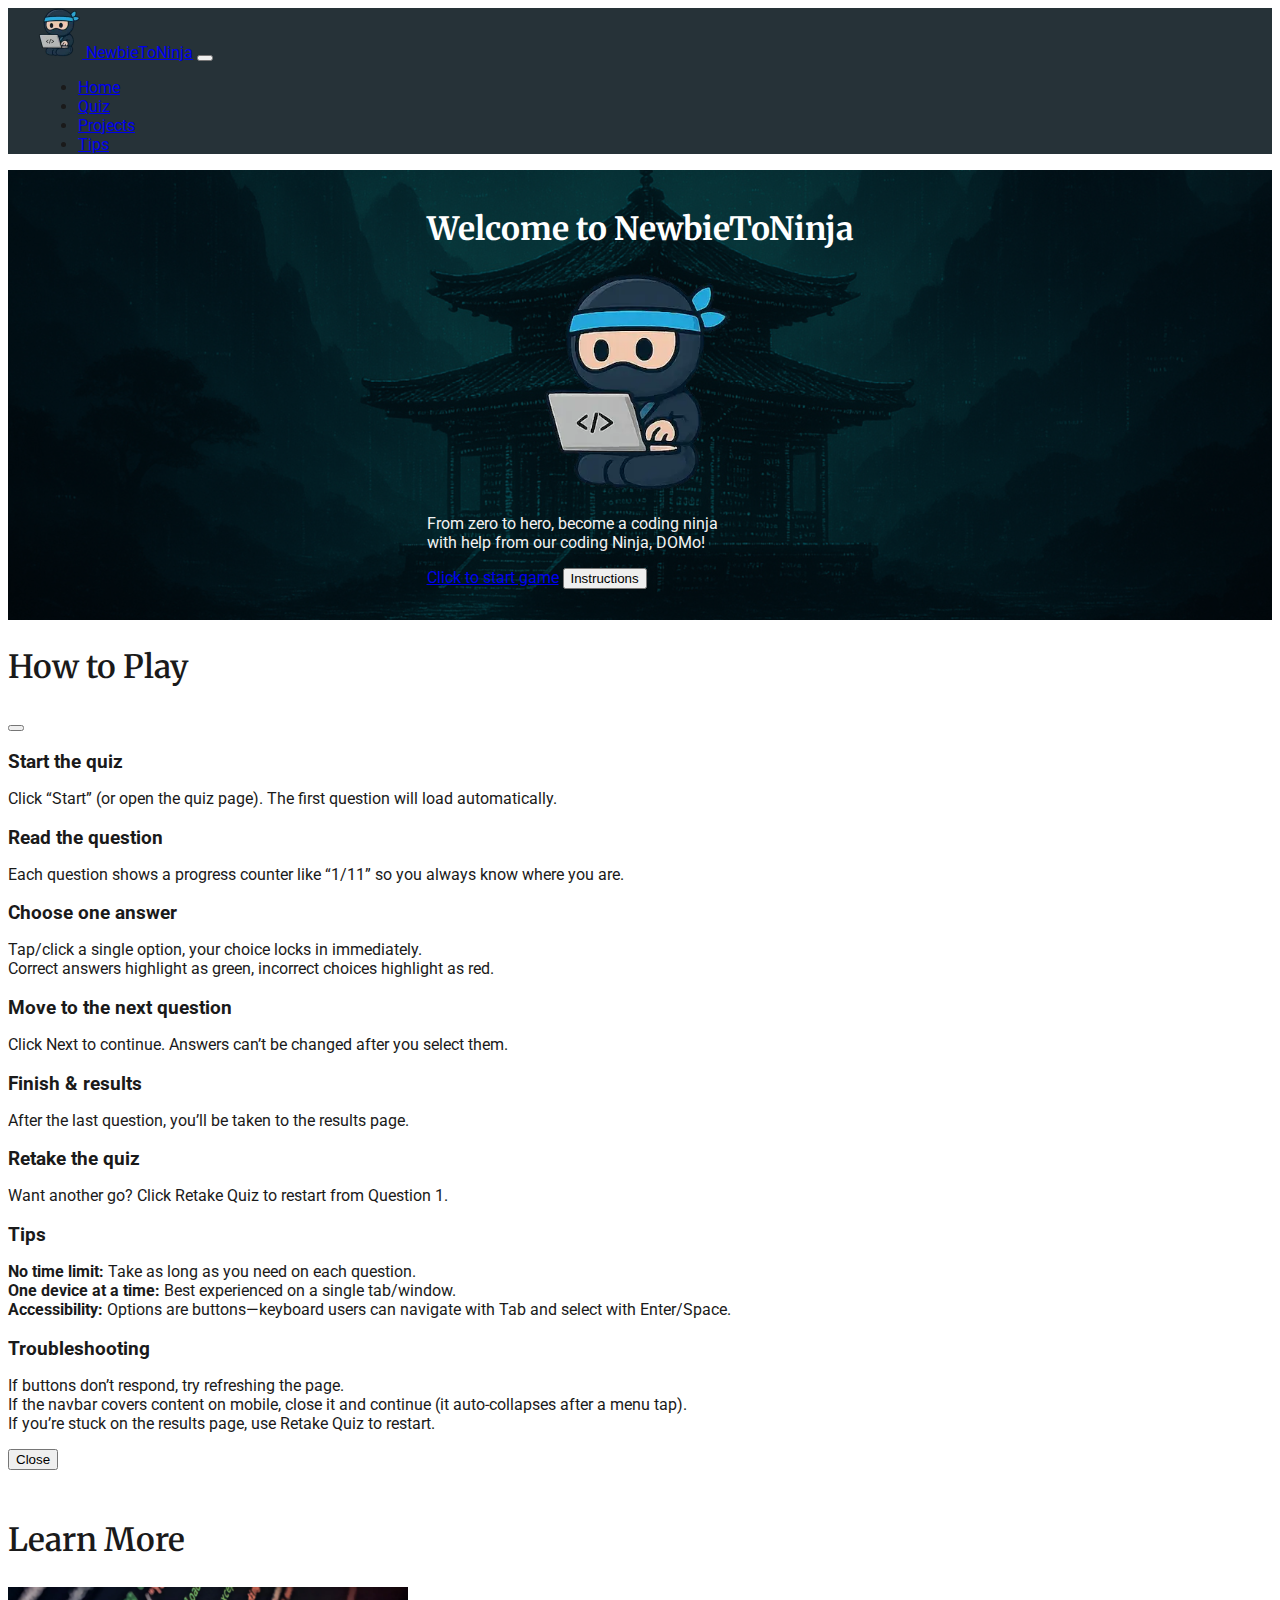
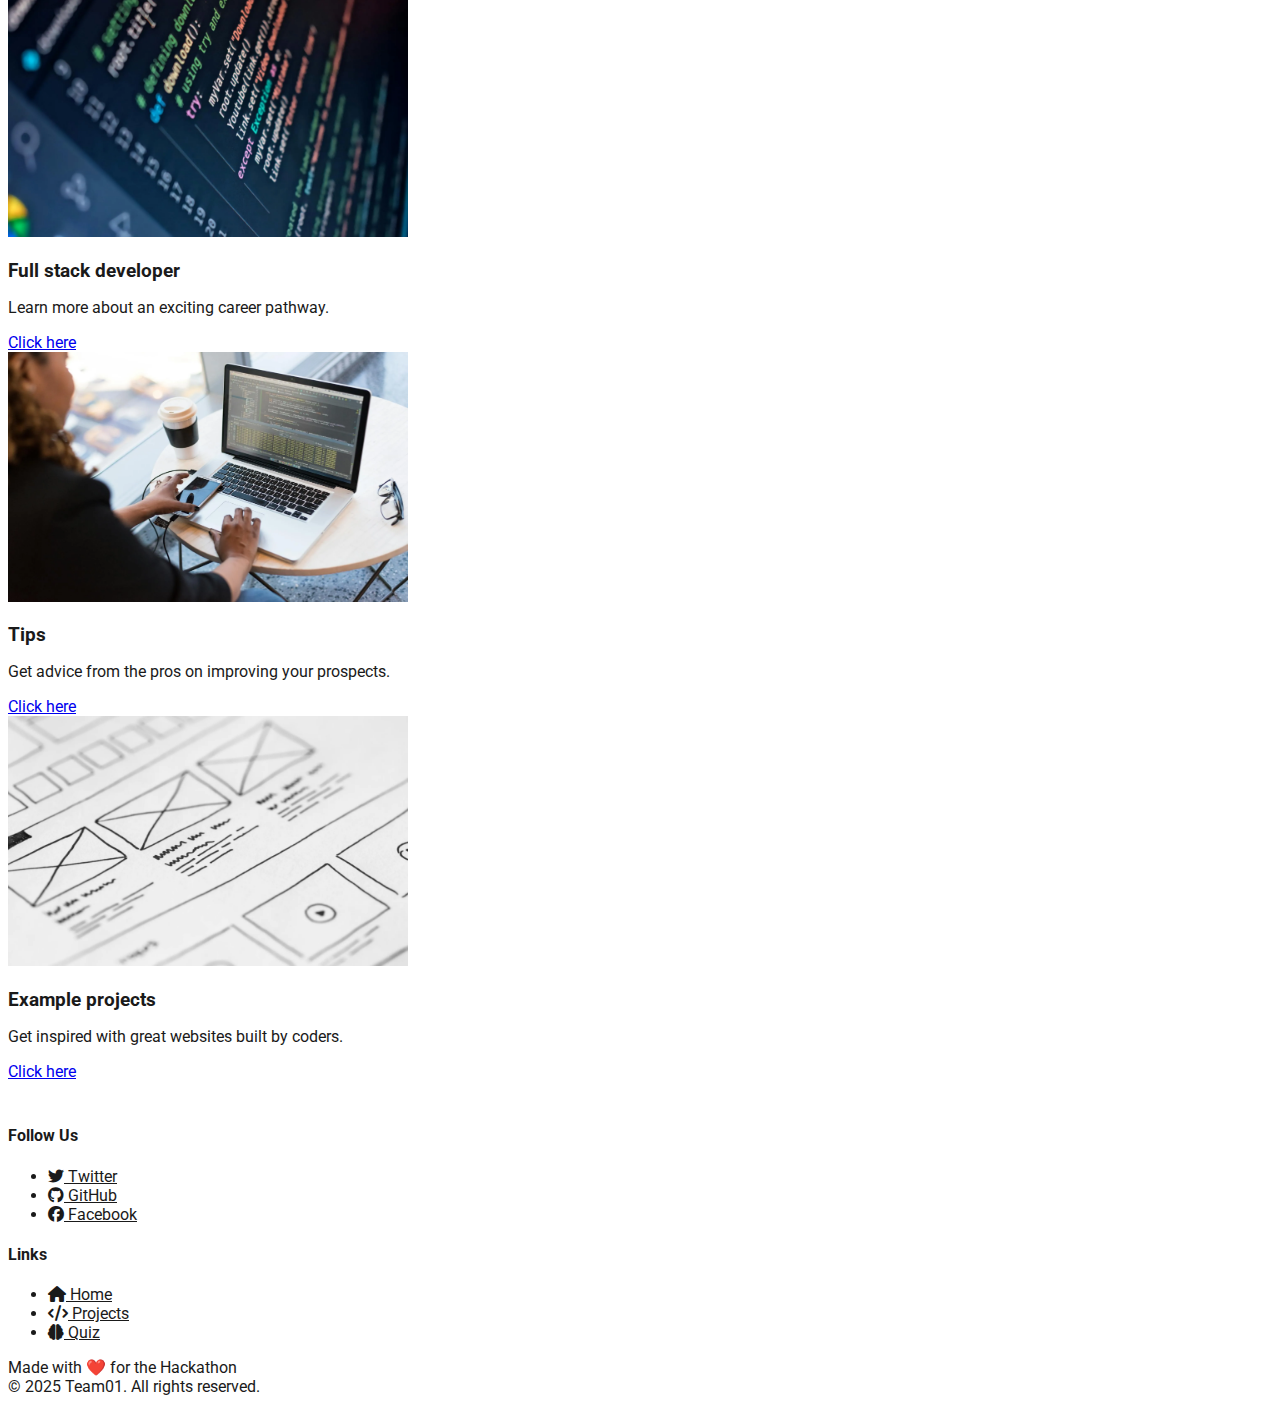
<file: index.html>
<!DOCTYPE html>
<html lang="en">

<head>
  <meta charset="UTF-8">
  <meta name="viewport" content="width=device-width, initial-scale=1.0">
  <meta http-equiv="X-UA-Compatible" content="ie=edge">
  <meta name="description" content="NewbieToNinja – Learn coding from scratch, take quizzes, explore projects, and become a coding ninja with DOMo!">

  <!--Bootstrap-->
  <link href="https://cdn.jsdelivr.net/npm/bootstrap@5.3.8/dist/css/bootstrap.min.css" rel="stylesheet"
    integrity="sha384-sRIl4kxILFvY47J16cr9ZwB07vP4J8+LH7qKQnuqkuIAvNWLzeN8tE5YBujZqJLB" crossorigin="anonymous">
  <!-- Font Awesome 6 (for fa-solid fa-house) -->
  <link rel="stylesheet" href="https://cdnjs.cloudflare.com/ajax/libs/font-awesome/6.4.0/css/all.min.css">

  <!-- Link to custom CSS file -->
  <link rel="stylesheet" href="assets/css/style.css">


  <title>NewbieToNinja</title>

    <!-- Favicon -->
    <!-- SVG for modern browsers -->
    <link rel="icon" href="assets/favicon/favicon-newbietoninja.svg" type="image/svg+xml">

  <!-- PNG fallbacks -->
  <link rel="icon" href="assets/favicon/newbietoninja-32.png" sizes="32x32">
  <link rel="icon" href="assets/favicon/newbietoninja-16.png" sizes="16x16">

  <!-- Classic ICO fallback -->
  <link rel="icon" href="assets/favicon/favicon-newbietoninja.ico" sizes="any">

  <!-- iOS home screen -->
  <link rel="apple-touch-icon" href="assets/favicon/apple-touch-icon-n2n.png">

  <!-- Optional larger sizes -->
  <link rel="icon" href="assets/favicon/newbietoninja-256.png" sizes="192x192">
  <link rel="icon" href="assets/favicon/newbietoninja-512.png" sizes="512x512">

  <!-- Add hero image character to fetch early -->
  <link rel="preload" as="image" href="assets/images/webp/DOMo-scaled-compressed.webp" type="image/webp">
  
</head>
<body>
  <!--Navbar using bootstrap-->


  <nav id="navbar" class="navbar navbar-expand-lg navbar-dark">
    <div class="container">
      <a class="navbar-brand" href="index.html"><img src="assets/images/webp/domo-scaled-nav.webp" alt="DOMo Logo">
        NewbieToNinja</a>
      <button class="navbar-toggler" type="button" data-bs-toggle="collapse" data-bs-target="#navbarNav"
        aria-label="Toggle navigation">
        <span class="navbar-toggler-icon"></span>
      </button>
      <div class="collapse navbar-collapse" id="navbarNav">
        <ul class="navbar-nav ms-auto">
          <li class="nav-item"><a class="nav-link active" aria-current="page" href="index.html">Home</a></li>
          <li class="nav-item"><a class="nav-link" href="quiz.html">Quiz</a></li>
          <li class="nav-item"><a class="nav-link" href="projects.html">Projects</a></li>
          <li class="nav-item"><a class="nav-link" href="tips.html">Tips</a></li>
        </ul>

      </div>
    </div>
  </nav>

  <main>

    <!--Hero image w/ button and game start-->
    <header id="header" class="hero py-3 text-center">
      <div class="container">
        <h1 class="display-4 fw-bold mb-3">Welcome to NewbieToNinja</h1>
        <picture>
            <!-- Default/fallback image for larger screens -->
             <img class="hero-character img-fluid"
             src="assets/images/webp/DOMo-scaled-compressed.webp"
             alt="A cartoon ninja character"
             width="200" height="200"
            loading="eager">
          </picture>
        <p class="hero-text">From zero to hero, become a coding ninja <br>
          with help from our coding Ninja, DOMo!
        </p>
        <a href="quiz.html" class="btn btn-outline-light btn-lg mt-3">Click to start game</a>
        <button type="button" class="btn btn-outline-light btn-lg mt-3" data-bs-toggle="modal"
          data-bs-target="#exampleModalCenter">
          Instructions
        </button>
      </div>
    </header>


    <!-- Instructions Modal -->
    <div class="modal fade" id="exampleModalCenter" tabindex="-1" aria-labelledby="exampleModalCenterTitle"
      aria-hidden="true">
      <div class="modal-dialog modal-dialog-centered">
        <div class="modal-content">
          <div class="modal-header">
            <h2 class="modal-title" id="exampleModalCenterTitle">
              How to Play
            </h2>
            <button type="button" class="btn-close" data-bs-dismiss="modal" aria-label="Close"></button>
          </div>
          <div class="modal-body text-center">
            <h3>Start the quiz</h3>
            <p>
              Click “Start” (or open the quiz page). The first question will
              load automatically.
            </p>
            <h3>Read the question</h3>
            <p>
              Each question shows a progress counter like “1/11” so you always
              know where you are.
            </p>
            <h3>Choose one answer</h3>
            <p>
              Tap/click a single option, your choice locks in immediately.<br>
              Correct answers highlight as green, incorrect choices highlight
              as red.<br>
            </p>
            <h3>Move to the next question</h3>
            <p>
              Click Next to continue. Answers can’t be changed after you
              select them.
            </p>
            <h3>Finish & results</h3>
            <p>
              After the last question, you’ll be taken to the results page.
            </p>
            <h3>Retake the quiz</h3>
            <p>
              Want another go? Click Retake Quiz to restart from Question 1.
            </p>
            <h3>Tips</h3>
            <p>
              <strong>No time limit:</strong> Take as long as you need on each
              question.<br>
              <strong>One device at a time:</strong> Best experienced on a
              single tab/window. <br>
              <strong>Accessibility:</strong> Options are buttons—keyboard
              users can navigate with Tab and select with Enter/Space.
            </p>
            <h3>Troubleshooting</h3>
            <p>
              If buttons don’t respond, try refreshing the page. <br>
              If the navbar covers content on mobile, close it and continue
              (it auto-collapses after a menu tap). <br>
              If you’re stuck on the results page, use Retake Quiz to restart.
              <br>
            </p>
          </div>
          <div class="modal-footer">
            <button type="button" class="btn btn-secondary" data-bs-dismiss="modal">
              Close
            </button>
          </div>
        </div>
      </div>
    </div>

    <!--Section using 3x bootstrap cards w/ links to resources-->
    <!--Add pictures w/ device scalability-->
    <section id="learn-more" class="learn-more container">

      <h2 class="text-center mt-3 mb-4">Learn More</h2>
      <div class="row g-4">
        <div class="col-md-4">
          <article class="card h-100 text-center p-3 d-flex flex-column">
            <picture>
              <!-- Large devices -->
              <source media="(min-width: 992px)" srcset="assets/images/webp/line-of-code-large.webp">
              <!-- Tablets -->
              <source media="(min-width: 768px)" srcset="assets/images/webp/line-of-code-medium.webp">
              <!-- Default / Mobile fallback -->
              <img src="assets/images/webp/line-of-code-small.webp" class="img-fluid card-img-top"
                alt="A line of code on a computer screen" width="400" height="250" loading="lazy">
            </picture>
            <div class="card-body d-flex flex-column flex-grow-1">
              <h3 class="card-title">Full stack developer</h3>
              <p class="card-text">Learn more about an exciting career pathway.</p>
              <a href="#" class="btn btn-outline-dark btn-lg mt-auto">Click here</a>
            </div>
          </article>
        </div>
    <div class="col-md-4">
      <article class="card h-100 text-center p-3 d-flex flex-column">
        <picture>
          <!-- Large devices -->
          <source media="(min-width: 992px)" srcset="assets/images/webp/girl-coding-large.webp">
          <!-- Tablets -->
          <source media="(min-width: 768px)" srcset="assets/images/webp/girl-coding-medium.webp">
          <!-- Default / Mobile fallback -->
          <img src="assets/images/webp/girl-coding-small.webp" class="img-fluid card-img-top"
            alt="Black and Silver Laptop Computer on Round Brown Wooden Table" width="400" height="250" loading="lazy">
        </picture>
        <div class="card-body d-flex flex-column flex-grow-1">
          <h3 class="card-title">Tips</h3>
          <p class="card-text">Get advice from the pros on improving your prospects.</p>
          <a href="tips.html" class="btn btn-outline-dark btn-lg mt-auto">Click here</a>
        </div>
      </article>
    </div>
    <div class="col-md-4">
      <article class="card h-100 text-center p-3 d-flex flex-column">
        <picture>
          <!-- Large devices -->
          <source media="(min-width: 992px)" srcset="assets/images/webp/wireframe-large.webp">
          <!-- Tablets -->
          <source media="(min-width: 768px)" srcset="assets/images/webp/wireframe-medium.webp">
          <!-- Default / Mobile fallback -->
          <img src="assets/images/webp/wireframe-small.webp" class="img-fluid card-img-top"
            alt="White printer paper with a wireframe design" width="400" height="250" loading="lazy">
        </picture>
        <div class="card-body card-body d-flex flex-column flex-grow-1">
          <h3 class="card-title">Example projects</h3>
          <p class="card-text">Get inspired with great websites built by coders.</p>
          <a href="projects.html" class="btn btn-outline-dark btn-lg mt-auto">Click here</a>
        </div>
      </article>
    </div>
  </div>
</section>


  </main>


  <!-- Footer -->
  <footer id="footer" class="custom-footer mt-5">
    <div class="container p-4">
      <div class="row gy-4 justify-content-between">

        <!-- Left column: Follow Us -->
        <div class="col-6 col-lg-auto text-center text-lg-start">
          <h4 class="text-uppercase">Follow Us</h4>
          <ul class="list-unstyled mb-0">
            <li><a href="https://www.twitter.com" class="footer-link" target="_blank" rel="noopener"><i
                  class="fab fa-twitter me-2"></i> Twitter</a></li>
            <li><a href="https://github.com/FollowRob/Team01_Hackathon" class="footer-link" target="_blank"
                rel="noopener"><i class="fab fa-github me-2"></i> GitHub</a></li>
            <li><a href="https://www.facebook.com" class="footer-link" target="_blank" rel="noopener"><i
                  class="fab fa-facebook me-2"></i> Facebook</a></li>
          </ul>
        </div>

        <!-- Right column: Navigation Links -->
        <div class="col-6 col-lg-auto text-center text-lg-end">
          <h4 class="text-uppercase">Links</h4>
          <ul class="list-unstyled mb-0">
            <li><a href="index.html" class="footer-link"><i class="fa-solid fa-house me-2"></i> Home</a></li>
            <li><a href="projects.html" class="footer-link"><i class="fa-solid fa-code"></i> Projects</a></li>
            <li><a href="quiz.html" class="footer-link"><i class="fa-solid fa-brain me-2"></i> Quiz</a></li>
          </ul>
        </div>

        <!-- Bottom row: Team01 Hackathon + ❤️ -->
        <div class="col-12 text-center mt-4 pt-3 border-top">
          <p class="mb-0">Made with ❤️ for the Hackathon <br>
            © 2025 Team01. All rights reserved.</p>
        </div>
      </div>
    </div>
  </footer>
    <!-- Pull external Javascript -->
    <script src="https://cdnjs.cloudflare.com/ajax/libs/popper.js/2.9.2/umd/popper.min.js"></script>
    <script src="https://cdn.jsdelivr.net/npm/bootstrap@5.3.8/dist/js/bootstrap.bundle.min.js" integrity="sha384-FKyoEForCGlyvwx9Hj09JcYn3nv7wiPVlz7YYwJrWVcXK/BmnVDxM+D2scQbITxI"
      crossorigin="anonymous"></script>
    <script src="assets/js/script.js"></script>
  </body>
</html>
</file>
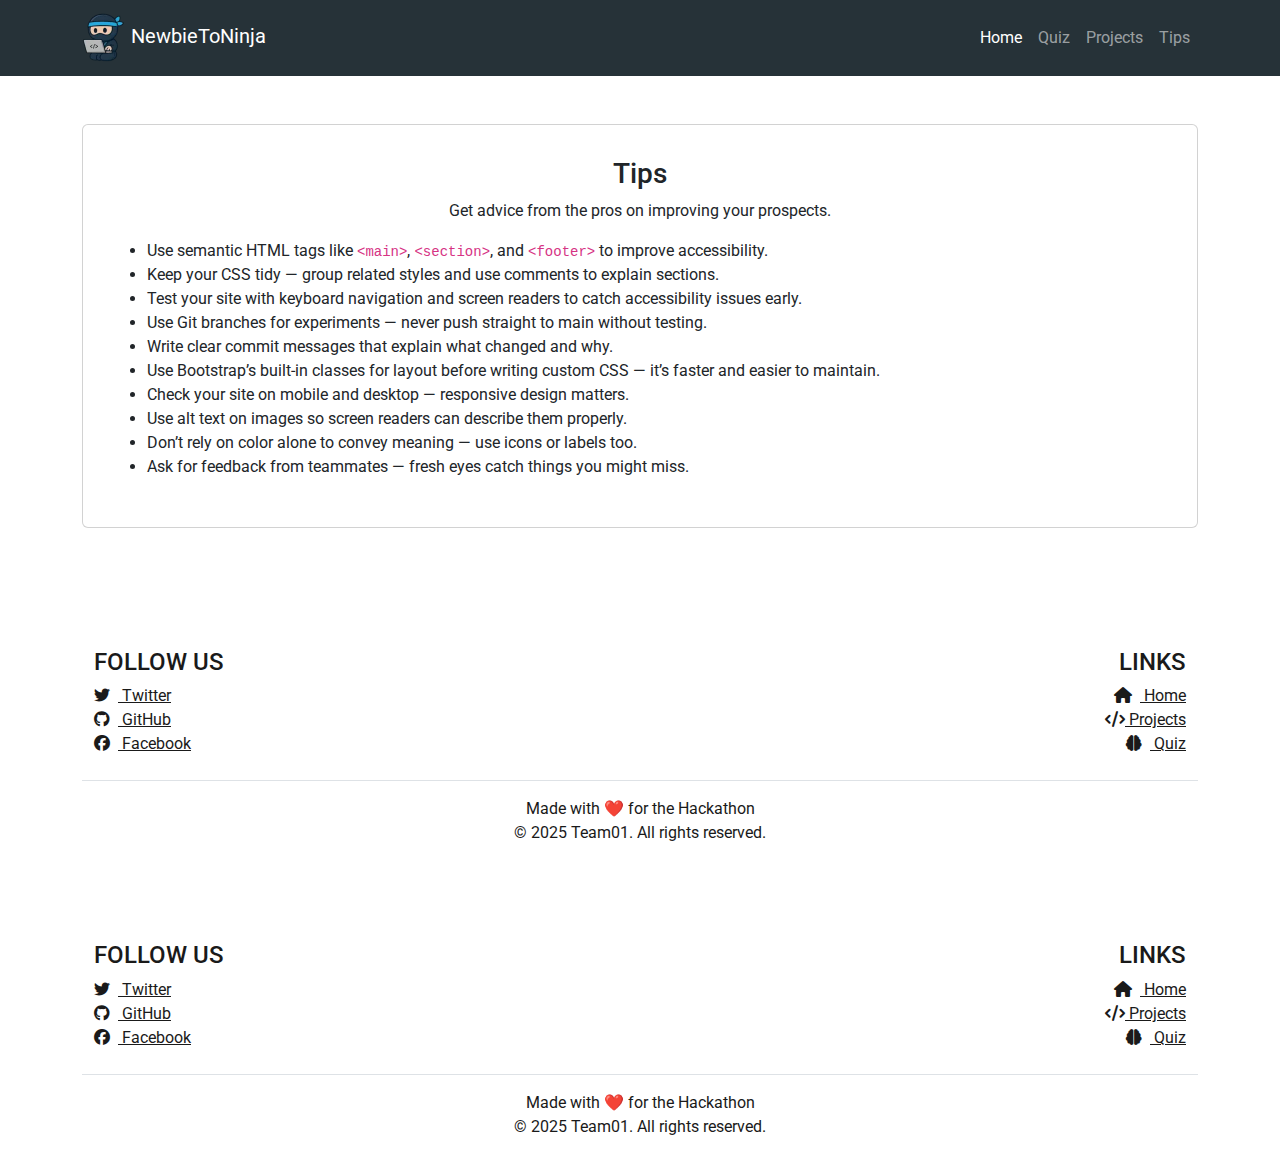
<file: career.html>
<!DOCTYPE html>
<html lang="en">

<head>
  <meta charset="UTF-8" />
  <meta name="viewport" content="width=device-width, initial-scale=1.0" />
  <meta http-equiv="X-UA-Compatible" content="ie=edge" />
  <meta name="Description" content="Enter your description here" />

  <!-- Link to external style libraries -->
  <link rel="stylesheet" href="https://cdnjs.cloudflare.com/ajax/libs/twitter-bootstrap/5.1.0/css/bootstrap.min.css" />
  <link href="https://cdn.jsdelivr.net/npm/bootstrap@5.3.8/dist/css/bootstrap.min.css" rel="stylesheet"
    integrity="sha384-sRIl4kxILFvY47J16cr9ZwB07vP4J8+LH7qKQnuqkuIAvNWLzeN8tE5YBujZqJLB" crossorigin="anonymous" />
  <link rel="stylesheet" href="https://cdnjs.cloudflare.com/ajax/libs/font-awesome/6.4.0/css/all.min.css" />
  <link rel="stylesheet" href="assets/css/style.css" />

  <title>NewbieToNinja</title>

  <!-- Favicon -->
  <!-- SVG for modern browsers -->
  <link rel="icon" href="assets/favicon/favicon-newbietoninja.svg" type="image/svg+xml" />

  <!-- PNG fallbacks -->
  <link rel="icon" href="assets/favicon/newbietoninja-32.png" sizes="32x32" />
  <link rel="icon" href="assets/favicon/newbietoninja-16.png" sizes="16x16" />

  <!-- Classic ICO fallback -->
  <link rel="icon" href="assets/favicon/favicon-newbietoninja.ico" sizes="any" />

  <!-- iOS home screen -->
  <link rel="apple-touch-icon" href="assets/favicon/apple-touch-icon-n2n.png" />

  <!-- Optional larger sizes -->
  <link rel="icon" href="assets/favicon/newbietoninja-256.png" sizes="192x192" />
  <link rel="icon" href="assets/favicon/newbietoninja-512.png" sizes="512x512" />
</head>

<body>
  <!--Navbar using bootstrap-->
  <nav id="navbar" class="navbar navbar-expand-lg navbar-dark">
    <div class="container">
      <a class="navbar-brand" href="index.html"><img src="assets/images/webp/domo-scaled-nav.webp" alt="DOMo Logo"> NewbieToNinja</a>
      <button class="navbar-toggler" type="button" data-bs-toggle="collapse" data-bs-target="#navbarNav"
        aria-label="Toggle navigation">
        <span class="navbar-toggler-icon"></span>
      </button>
      <div class="collapse navbar-collapse" id="navbarNav">
        <ul class="navbar-nav ms-auto">
          <li class="nav-item"><a class="nav-link active" aria-current="page" href="index.html">Home</a></li>
          <li class="nav-item"><a class="nav-link" href="quiz.html">Quiz</a></li>
          <li class="nav-item"><a class="nav-link" href="projects.html">Projects</a></li>
          <li class="nav-item"><a class="nav-link" href="tips.html">Tips</a></li>
        </ul>
      </div>
    </div>
  </nav>

  <!-- Main content -->
  <main>
    <section class="container py-5">
      <div class="row g-4">
        <div class="col-md-12">
          <article class="card h-100 text-center p-3">
            <div class="card-body">
              <h3 class="card-title">Tips</h3>
              <p class="card-text">Get advice from the pros on improving your prospects.</p>
              <ul class="text-start">
                <li>Use semantic HTML tags like <code>&lt;main&gt;</code>, <code>&lt;section&gt;</code>, and <code>&lt;footer&gt;</code> to improve accessibility.</li>
                <li>Keep your CSS tidy — group related styles and use comments to explain sections.</li>
                <li>Test your site with keyboard navigation and screen readers to catch accessibility issues early.</li>
                <li>Use Git branches for experiments — never push straight to main without testing.</li>
                <li>Write clear commit messages that explain what changed and why.</li>
                <li>Use Bootstrap’s built-in classes for layout before writing custom CSS — it’s faster and easier to maintain.</li>
                <li>Check your site on mobile and desktop — responsive design matters.</li>
                <li>Use alt text on images so screen readers can describe them properly.</li>
                <li>Don’t rely on color alone to convey meaning — use icons or labels too.</li>
                <li>Ask for feedback from teammates — fresh eyes catch things you might miss.</li>
              </ul>
            </div>
          </article>
        </div>
      </div>
    </section>
  </main>

  <!-- Footer -->
  <footer id="footer" class="custom-footer mt-5">
    <div class="container p-4">
      <div class="row gy-4 justify-content-between">

        <!-- Left column: Follow Us -->
        <div class="col-6 col-lg-auto text-center text-lg-start">
          <h4 class="text-uppercase">Follow Us</h4>
          <ul class="list-unstyled mb-0">
            <li><a href="https://www.twitter.com" class="footer-link" target="_blank" rel="noopener"><i
                  class="fab fa-twitter me-2"></i> Twitter</a></li>
            <li><a href="https://github.com/FollowRob/Team01_Hackathon" class="footer-link" target="_blank"
                rel="noopener"><i class="fab fa-github me-2"></i> GitHub</a></li>
            <li><a href="https://www.facebook.com" class="footer-link" target="_blank" rel="noopener"><i
                  class="fab fa-facebook me-2"></i> Facebook</a></li>
          </ul>
        </div>

        <!-- Right column: Navigation Links -->
        <div class="col-6 col-lg-auto text-center text-lg-end">
          <h4 class="text-uppercase">Links</h4>
          <ul class="list-unstyled mb-0">
            <li><a href="index.html" class="footer-link"><i class="fa-solid fa-house me-2"></i> Home</a></li>
            <li><a href="projects.html" class="footer-link"><i class="fa-solid fa-code"></i> Projects</a></li>
            <li><a href="quiz.html" class="footer-link"><i class="fa-solid fa-brain me-2"></i> Quiz</a></li>
          </ul>
        </div>

        <!-- Bottom row: Team01 Hackathon + ❤️ -->
        <div class="col-12 text-center mt-4 pt-3 border-top">
          <p class="mb-0">Made with ❤️ for the Hackathon <br>
            © 2025 Team01. All rights reserved.</p>
        </div>
      </div>
    </div>
  <footer id="footer" class="custom-footer mt-5">
    <div class="container p-4">
      <div class="row gy-4 justify-content-between">

        <!-- Left column: Follow Us -->
        <div class="col-6 col-lg-auto text-center text-lg-start">
          <h4 class="text-uppercase">Follow Us</h4>
          <ul class="list-unstyled mb-0">
            <li><a href="https://www.twitter.com" class="footer-link" target="_blank" rel="noopener"><i
                  class="fab fa-twitter me-2"></i> Twitter</a></li>
            <li><a href="https://github.com/FollowRob/Team01_Hackathon" class="footer-link" target="_blank"
                rel="noopener"><i class="fab fa-github me-2"></i> GitHub</a></li>
            <li><a href="https://www.facebook.com" class="footer-link" target="_blank" rel="noopener"><i
                  class="fab fa-facebook me-2"></i> Facebook</a></li>
          </ul>
        </div>

        <!-- Right column: Navigation Links -->
        <div class="col-6 col-lg-auto text-center text-lg-end">
          <h4 class="text-uppercase">Links</h4>
          <ul class="list-unstyled mb-0">
            <li><a href="index.html" class="footer-link"><i class="fa-solid fa-house me-2"></i> Home</a></li>
            <li><a href="projects.html" class="footer-link"><i class="fa-solid fa-code"></i> Projects</a></li>
            <li><a href="quiz.html" class="footer-link"><i class="fa-solid fa-brain me-2"></i> Quiz</a></li>
          </ul>
        </div>

        <!-- Bottom row: Team01 Hackathon + ❤️ -->
        <div class="col-12 text-center mt-4 pt-3 border-top">
          <p class="mb-0">Made with ❤️ for the Hackathon <br>
            © 2025 Team01. All rights reserved.</p>
        </div>
      </div>
    </div>
  </footer>

  <!-- Pull external Javascript -->
  <script src="https://cdnjs.cloudflare.com/ajax/libs/popper.js/2.9.2/umd/popper.min.js"></script>
  <script src="https://cdn.jsdelivr.net/npm/bootstrap@5.3.8/dist/js/bootstrap.bundle.min.js"
    integrity="sha384-FKyoEForCGlyvwx9Hj09JcYn3nv7wiPVlz7YYwJrWVcXK/BmnVDxM+D2scQbITxI"
    crossorigin="anonymous"></script>
  <script src="assets/js/script.js"></script>
</body>

</html>
</file>
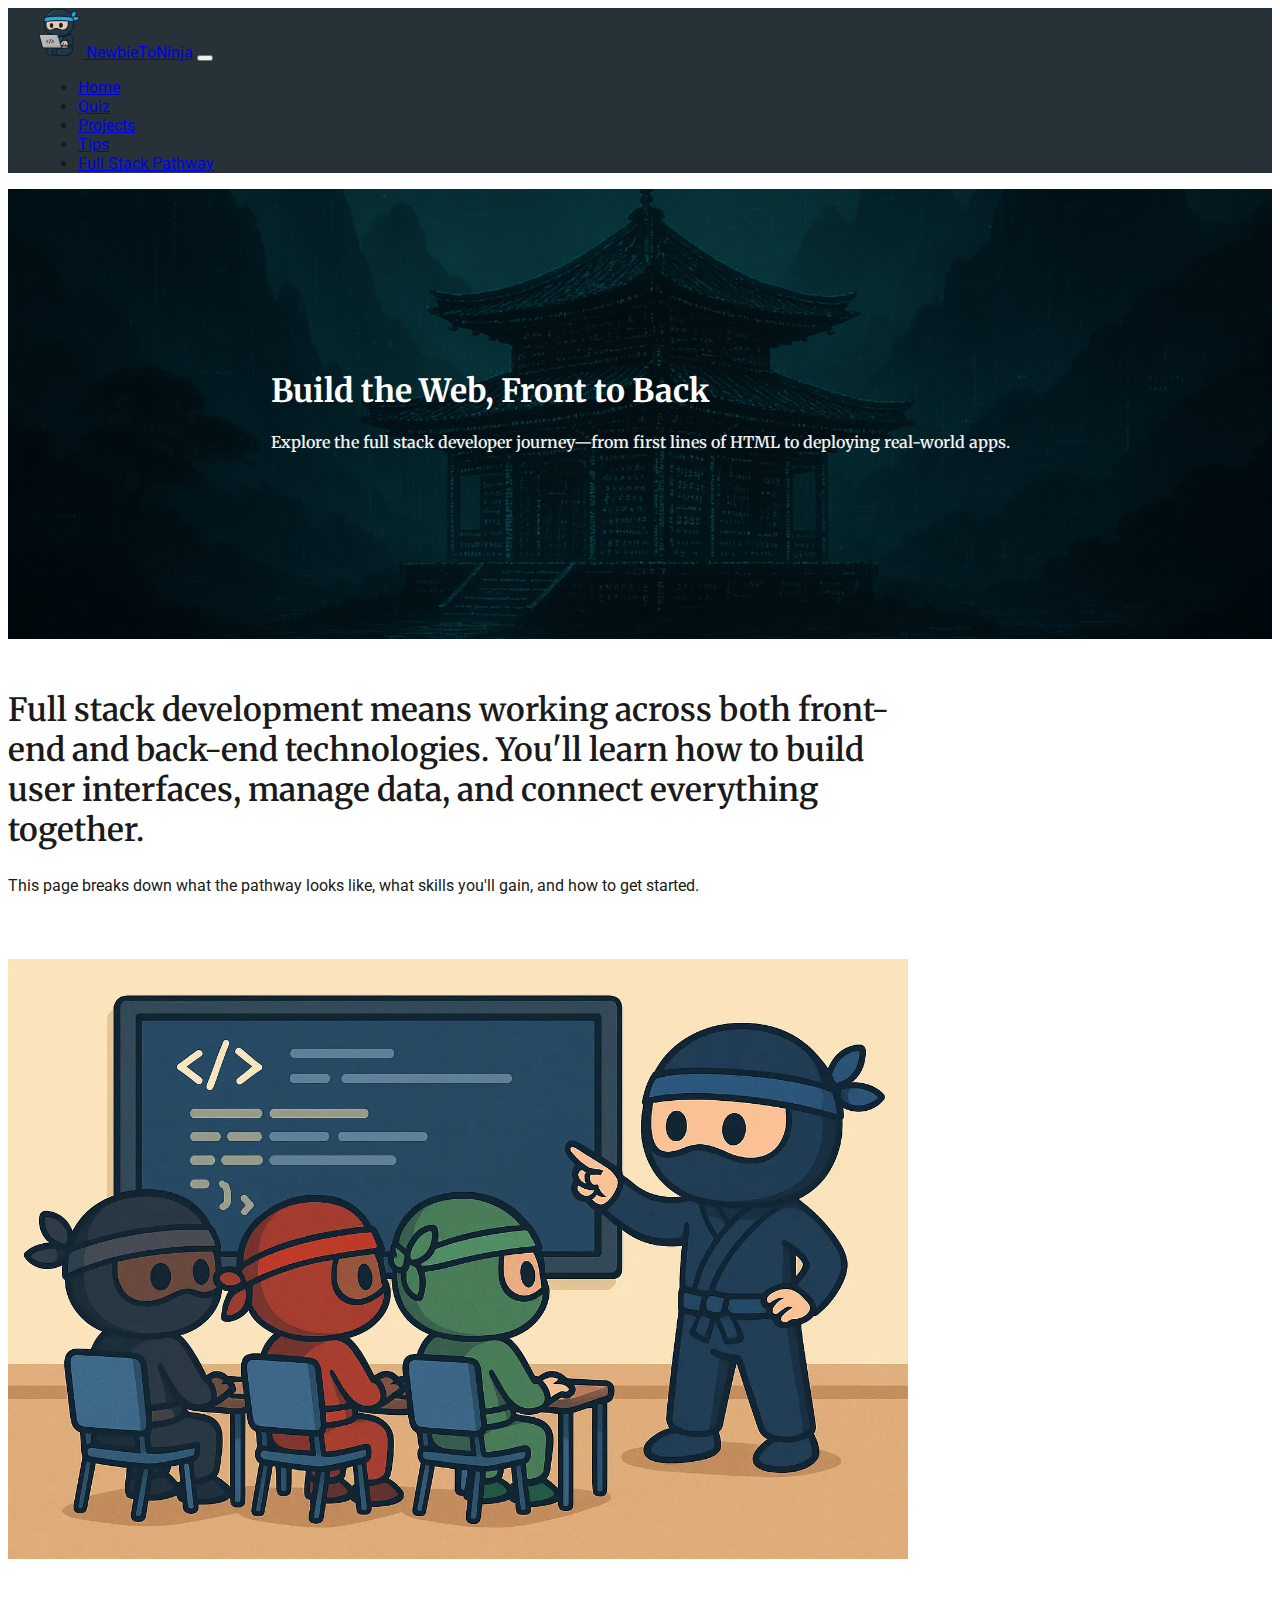
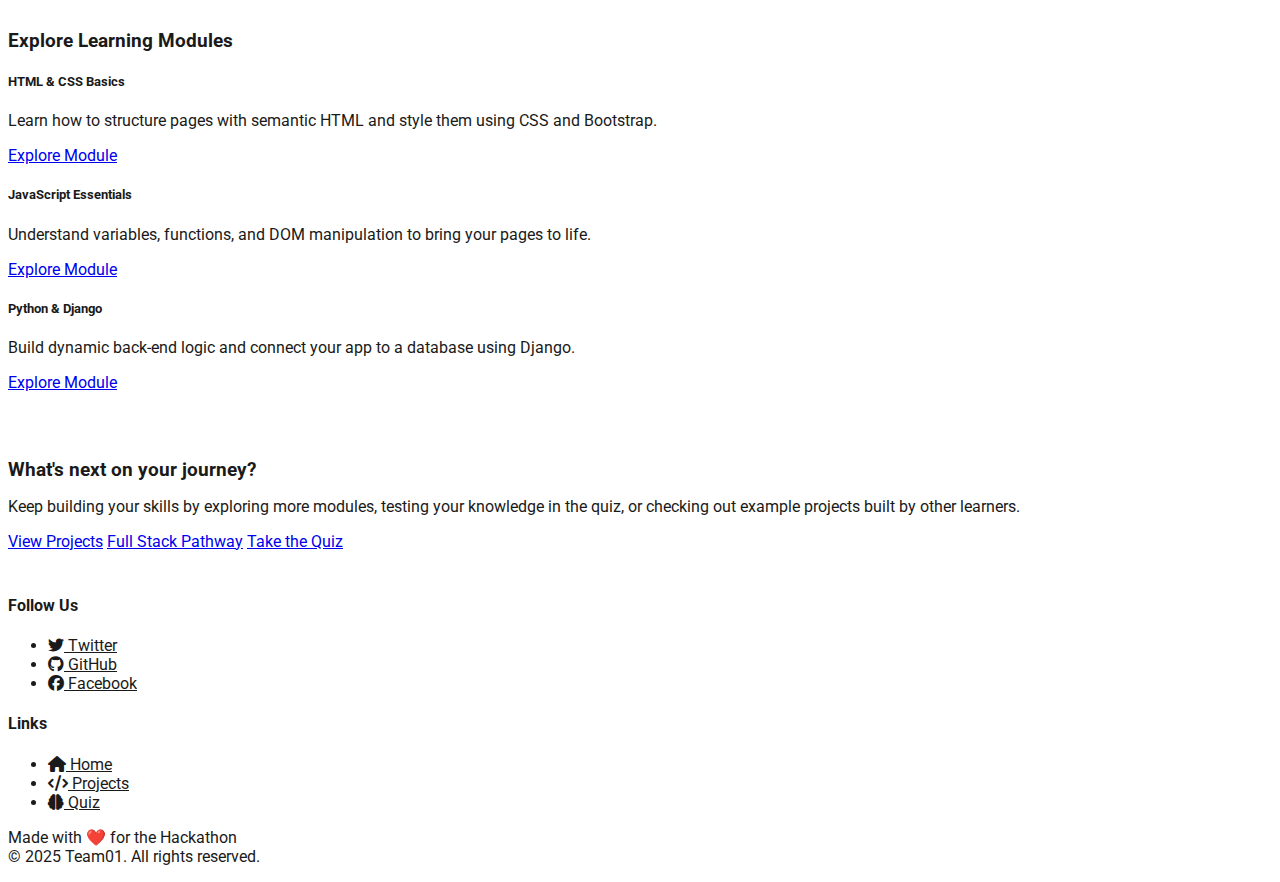
<file: full-stack-developer.html>
<!DOCTYPE html>
<html lang="en">

<head>
  <meta charset="UTF-8" />
  <meta name="viewport" content="width=device-width, initial-scale=1.0" />
  <meta http-equiv="X-UA-Compatible" content="ie=edge" />
  <meta name="Description" content="Full stack developer pathway for new developers" />

  <!-- External styles -->
  <link href="https://cdn.jsdelivr.net/npm/bootstrap@5.3.8/dist/css/bootstrap.min.css" rel="stylesheet"
    integrity="sha384-sRIl4kxILFvY47J16cr9ZwB07vP4J8+LH7qKQnuqkuIAvNWLzeN8tE5YBujZqJLB" crossorigin="anonymous" />
  <link rel="stylesheet" href="https://cdnjs.cloudflare.com/ajax/libs/font-awesome/6.4.0/css/all.min.css" />
  <link rel="stylesheet" href="assets/css/style.css" />

  <title>Full Stack Developer Pathway</title>

  <!-- Favicons -->
  <link rel="icon" href="assets/favicon/favicon-newbietoninja.svg" type="image/svg+xml" />
  <link rel="icon" href="assets/favicon/newbietoninja-32.png" sizes="32x32" />
  <link rel="icon" href="assets/favicon/newbietoninja-16.png" sizes="16x16" />
  <link rel="icon" href="assets/favicon/favicon-newbietoninja.ico" sizes="any" />
  <link rel="apple-touch-icon" href="assets/favicon/apple-touch-icon-n2n.png" />
  <link rel="icon" href="assets/favicon/newbietoninja-256.png" sizes="192x192" />
  <link rel="icon" href="assets/favicon/newbietoninja-512.png" sizes="512x512" />
</head>

<body>
  <!-- Navbar -->
  <nav id="navbar" class="navbar navbar-expand-lg navbar-dark sticky-top">
    <div class="container">
      <a class="navbar-brand" href="index.html"><img src="assets/images/webp/domo-scaled-nav.webp" alt="DOMo Logo"> NewbieToNinja</a>
      <button class="navbar-toggler" type="button" data-bs-toggle="collapse" data-bs-target="#navbarNav" aria-label="Toggle navigation">
        <span class="navbar-toggler-icon"></span>
      </button>
      <div class="collapse navbar-collapse" id="navbarNav">
        <ul class="navbar-nav ms-auto">
          <li class="nav-item"><a class="nav-link" href="index.html">Home</a></li>
          <li class="nav-item"><a class="nav-link" href="quiz.html">Quiz</a></li>
          <li class="nav-item"><a class="nav-link" href="projects.html">Projects</a></li>
          <li class="nav-item"><a class="nav-link" href="tips.html">Tips</a></li>
          <li class="nav-item"><a class="nav-link active" href="full-stack-developer.html">Full Stack Pathway</a></li>
        </ul>
      </div>
    </div>
  </nav>

  <!-- Hero -->
  <header id="header" class="hero py-5 text-center">
    <div class="container">
      <h1 class="display-3 fw-bold mb-3">Build the Web, Front to Back</h1>
      <h2 class="hero-text">Explore the full stack developer journey—from first lines of HTML to deploying real-world apps.</h2>
    </div>
  </header>

  <!-- Intro -->
  <section class="container text-center mb-5">
    <div class="intro-block px-3 py-5 mx-auto" style="max-width: 900px;">
      <h2 class="fw-bold mb-4 lh-base fs-1">
        Full stack development means working across both front-end and back-end technologies. You'll learn how to build user interfaces, manage data, and connect everything together.
      </h2>
      <p class="mb-0 fs-3 lh-lg">
        This page breaks down what the pathway looks like, what skills you'll gain, and how to get started.
      </p>
    </div>
  </section>

  <!-- Featured Image Section -->
  <section class="container text-center mb-5">
    <div class="row justify-content-center">
      <div class="col-lg-10">
        <img src="assets/images/webp/classroom2.webp" alt="Full Stack Development Pathway - Ninja Classroom" class="img-fluid rounded shadow-sm mb-4" style="max-height: 600px; width: auto;">
      </div>
    </div>
  </section>

  <!-- Module Cards -->
  <section class="container text-center my-5">
    <h3 class="fw-bold mb-4">Explore Learning Modules</h3>
    <div class="row justify-content-center">

      <!-- HTML & CSS Module -->
      <div class="col-md-6 col-lg-4 mb-4">
        <div class="card h-100 shadow-sm">
          <div class="card-body">
            <h5 class="card-title">HTML & CSS Basics</h5>
            <p class="card-text">Learn how to structure pages with semantic HTML and style them using CSS and Bootstrap.</p>
            <a href="html-module.html" class="btn btn-outline-dark">Explore Module</a>
          </div>
        </div>
      </div>

      <!-- JavaScript Module -->
      <div class="col-md-6 col-lg-4 mb-4">
        <div class="card h-100 shadow-sm">
          <div class="card-body">
            <h5 class="card-title">JavaScript Essentials</h5>
            <p class="card-text">Understand variables, functions, and DOM manipulation to bring your pages to life.</p>
            <a href="javascript-module.html" class="btn btn-outline-dark">Explore Module</a>
          </div>
        </div>
      </div>

      <!-- Python & Django Module -->
      <div class="col-md-6 col-lg-4 mb-4">
        <div class="card h-100 shadow-sm">
          <div class="card-body">
            <h5 class="card-title">Python & Django</h5>
            <p class="card-text">Build dynamic back-end logic and connect your app to a database using Django.</p>
            <a href="python-module.html" class="btn btn-outline-dark">Explore Module</a>
          </div>
        </div>
      </div>

    </div>
  </section>

  <!-- Reusable: Next Steps Section -->
  <section class="container text-center mt-5">
    <h3>What's next on your journey?</h3>
    <p>Keep building your skills by exploring more modules, testing your knowledge in the quiz, or checking out example projects built by other learners.</p>
    <a href="projects.html" class="btn btn-outline-dark btn-lg mt-3 ms-2">View Projects</a>
    <a href="full-stack-developer.html" class="btn btn-outline-dark btn-lg mt-3">Full Stack Pathway</a>
    <a href="quiz.html" class="btn btn-outline-dark btn-lg mt-3">Take the Quiz</a>
  </section>

  <!-- Footer -->
  <footer id="footer" class="custom-footer mt-5">
    <div class="container p-4">
      <div class="row gy-4 justify-content-between">

        <!-- Left column: Follow Us -->
        <div class="col-6 col-lg-auto text-center text-lg-start">
          <h4 class="text-uppercase">Follow Us</h4>
          <ul class="list-unstyled mb-0">
            <li><a href="https://www.twitter.com" class="footer-link" target="_blank" rel="noopener"><i class="fab fa-twitter me-2"></i> Twitter</a></li>
            <li><a href="https://github.com/FollowRob/Team01_Hackathon" class="footer-link" target="_blank" rel="noopener"><i class="fab fa-github me-2"></i> GitHub</a></li>
            <li><a href="https://www.facebook.com" class="footer-link" target="_blank" rel="noopener"><i class="fab fa-facebook me-2"></i> Facebook</a></li>
          </ul>
        </div>

        <!-- Right column: Navigation Links -->
        <div class="col-6 col-lg-auto text-center text-lg-end">
          <h4 class="text-uppercase">Links</h4>
          <ul class="list-unstyled mb-0">
            <li><a href="index.html" class="footer-link"><i class="fa-solid fa-house me-2"></i> Home</a></li>
            <li><a href="projects.html" class="footer-link"><i class="fa-solid fa-code"></i> Projects</a></li>
            <li><a href="quiz.html" class="footer-link"><i class="fa-solid fa-brain me-2"></i> Quiz</a></li>
          </ul>
        </div>

        <!-- Bottom row: Team01 Hackathon + ❤️ -->
        <div class="col-12 text-center mt-4 pt-3 border-top">
          <p class="mb-0">Made with ❤️ for the Hackathon <br>
            © 2025 Team01. All rights reserved.</p>
        </div>
      </div>
    </div>
  </footer>

  <!-- Scripts -->
  <script src="https://cdnjs.cloudflare.com/ajax/libs/popper.js/2.9.2/umd/popper.min.js"></script>
  <script src="https://cdn.jsdelivr.net/npm/bootstrap@5.3.8/dist/js/bootstrap.bundle.min.js"
    integrity="sha384-YvpcrYf0tY3lHB60NNkmXc5s9fDVZLESaAA55NDzOxhy9GkcIdslK1eN7N6jIeHz" crossorigin="anonymous"></script>

</body>
</html>
</file>
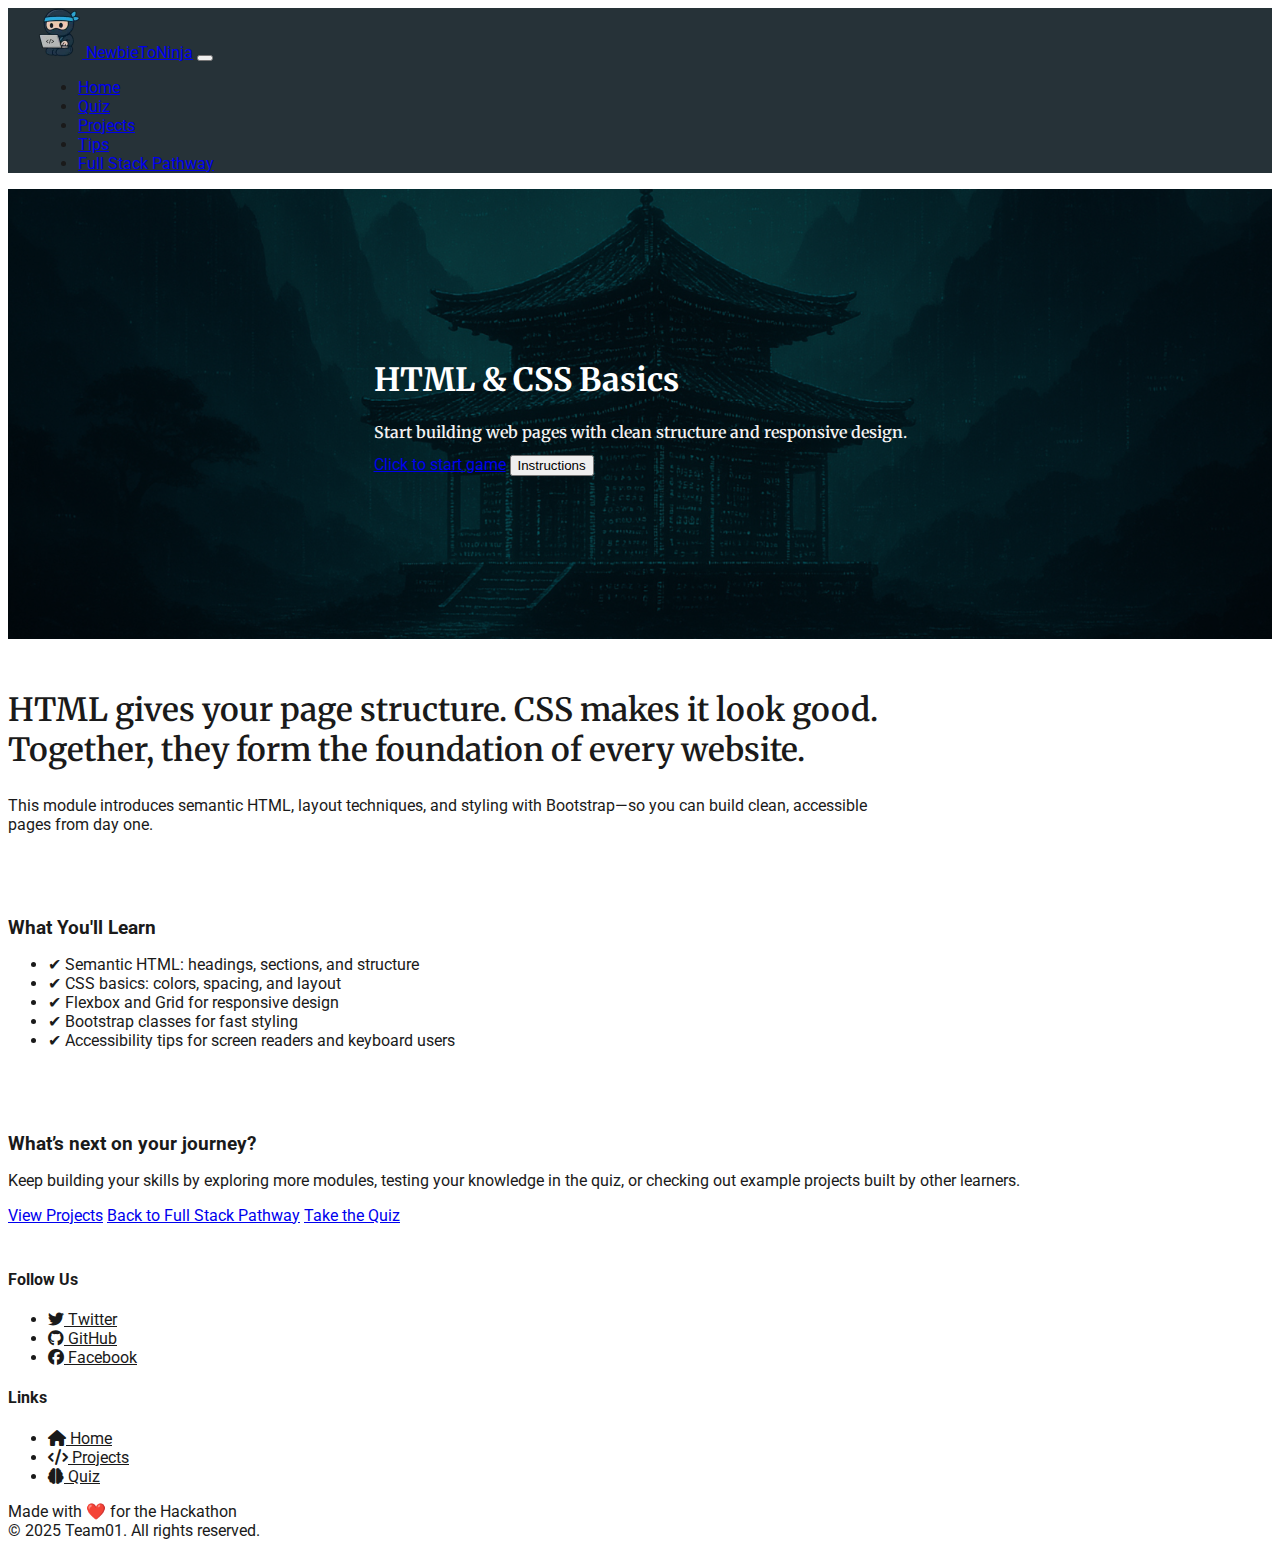
<file: html-module.html>
<!DOCTYPE html>
<html lang="en">

<head>
  <meta charset="UTF-8" />
  <meta name="viewport" content="width=device-width, initial-scale=1.0" />
  <meta http-equiv="X-UA-Compatible" content="ie=edge" />
  <meta name="Description" content="HTML and CSS basics for new developers" />

  <!-- External styles -->
  <link href="https://cdn.jsdelivr.net/npm/bootstrap@5.3.8/dist/css/bootstrap.min.css" rel="stylesheet"
    integrity="sha384-sRIl4kxILFvY47J16cr9ZwB07vP4J8+LH7qKQnuqkuIAvNWLzeN8tE5YBujZqJLB" crossorigin="anonymous" />
  <link rel="stylesheet" href="https://cdnjs.cloudflare.com/ajax/libs/font-awesome/6.4.0/css/all.min.css" />
  <link rel="stylesheet" href="assets/css/style.css" />

  <title>HTML & CSS Basics</title>

  <!-- Favicons -->
  <link rel="icon" href="assets/favicon/favicon-newbietoninja.svg" type="image/svg+xml" />
  <link rel="icon" href="assets/favicon/newbietoninja-32.png" sizes="32x32" />
  <link rel="icon" href="assets/favicon/newbietoninja-16.png" sizes="16x16" />
  <link rel="icon" href="assets/favicon/favicon-newbietoninja.ico" sizes="any" />
  <link rel="apple-touch-icon" href="assets/favicon/apple-touch-icon-n2n.png" />
  <link rel="icon" href="assets/favicon/newbietoninja-256.png" sizes="192x192" />
  <link rel="icon" href="assets/favicon/newbietoninja-512.png" sizes="512x512" />
</head>

<body>
  <!-- Navbar -->
  <nav class="navbar navbar-expand-lg navbar-dark bg-dark sticky-top">
    <div class="container">
      <a class="navbar-brand" href="index.html"><img src="assets/images/webp/domo-scaled-nav.webp" alt="DOMo Logo"> NewbieToNinja</a>
      <button class="navbar-toggler" type="button" data-bs-toggle="collapse" data-bs-target="#navbarNav" aria-label="Toggle navigation">
        <span class="navbar-toggler-icon"></span>
      </button>
      <div class="collapse navbar-collapse" id="navbarNav">
        <ul class="navbar-nav ms-auto">
          <li class="nav-item"><a class="nav-link" href="index.html">Home</a></li>
          <li class="nav-item"><a class="nav-link" href="quiz.html">Quiz</a></li>
          <li class="nav-item"><a class="nav-link" href="projects.html">Projects</a></li>
          <li class="nav-item"><a class="nav-link" href="tips.html">Tips</a></li>
          <li class="nav-item"><a class="nav-link" href="full-stack-developer.html">Full Stack Pathway</a></li>
        </ul>
      </div>
    </div>
  </nav>

  <!-- Hero -->
  <header id="header" class="hero py-5 text-center">
    <div class="container">
      <h1 class="display-3 fw-bold mb-3">HTML & CSS Basics</h1>
      <h2 class="hero-text">Start building web pages with clean structure and responsive design.</h2>
      <a href="quiz.html" class="btn btn-outline-light btn-lg mt-3">Click to start game</a>
      <button type="button" class="btn btn-outline-light btn-lg mt-3" data-bs-toggle="modal" data-bs-target="#exampleModalCenter">
        Instructions
      </button>
    </div>
  </header>

  <!-- Intro -->
  <section class="container text-center mb-5">
    <div class="intro-block px-3 py-5 mx-auto" style="max-width: 900px;">
      <h2 class="fw-bold mb-4 lh-base fs-1">
        HTML gives your page structure. CSS makes it look good. Together, they form the foundation of every website.
      </h2>
      <p class="mb-0 fs-3 lh-lg">
        This module introduces semantic HTML, layout techniques, and styling with Bootstrap—so you can build clean, accessible pages from day one.
      </p>
    </div>
  </section>

  <!-- Key Topics -->
  <section class="container text-center my-5">
    <h3 class="fw-bold mb-4">What You'll Learn</h3>
    <ul class="list-unstyled fs-4 lh-lg">
      <li>✔ Semantic HTML: headings, sections, and structure</li>
      <li>✔ CSS basics: colors, spacing, and layout</li>
      <li>✔ Flexbox and Grid for responsive design</li>
      <li>✔ Bootstrap classes for fast styling</li>
      <li>✔ Accessibility tips for screen readers and keyboard users</li>
    </ul>
  </section>

  <!-- Reusable: Next Steps Section -->
  <section class="container text-center mt-5">
    <h3>What’s next on your journey?</h3>
    <p>Keep building your skills by exploring more modules, testing your knowledge in the quiz, or checking out example projects built by other learners.</p>
    <a href="projects.html" class="btn btn-outline-dark btn-lg mt-3 ms-2">View Projects</a>
    <a href="full-stack-developer.html" class="btn btn-outline-dark btn-lg mt-3">Back to Full Stack Pathway</a>
    <a href="quiz.html" class="btn btn-outline-dark btn-lg mt-3">Take the Quiz</a>
  </section>

  <!-- Footer -->
  <footer id="footer" class="custom-footer mt-5">
    <div class="container p-4">
      <div class="row gy-4 justify-content-between">

        <!-- Left column: Follow Us -->
        <div class="col-6 col-lg-auto text-center text-lg-start">
          <h4 class="text-uppercase">Follow Us</h4>
          <ul class="list-unstyled mb-0">
            <li><a href="https://www.twitter.com" class="footer-link" target="_blank" rel="noopener"><i class="fab fa-twitter me-2"></i> Twitter</a></li>
            <li><a href="https://github.com/FollowRob/Team01_Hackathon" class="footer-link" target="_blank" rel="noopener"><i class="fab fa-github me-2"></i> GitHub</a></li>
            <li><a href="https://www.facebook.com" class="footer-link" target="_blank" rel="noopener"><i class="fab fa-facebook me-2"></i> Facebook</a></li>
          </ul>
        </div>

        <!-- Right column: Navigation Links -->
        <div class="col-6 col-lg-auto text-center text-lg-end">
          <h4 class="text-uppercase">Links</h4>
          <ul class="list-unstyled mb-0">
            <li><a href="index.html" class="footer-link"><i class="fa-solid fa-house me-2"></i> Home</a></li>
            <li><a href="projects.html" class="footer-link"><i class="fa-solid fa-code"></i> Projects</a></li>
            <li><a href="quiz.html" class="footer-link"><i class="fa-solid fa-brain me-2"></i> Quiz</a></li>
          </ul>
        </div>

        <!-- Bottom row: Team01 Hackathon + ❤️ -->
        <div class="col-12 text-center mt-4 pt-3 border-top">
          <p class="mb-0">Made with ❤️ for the Hackathon <br>
            © 2025 Team01. All rights reserved.</p>
        </div>
      </div>
    </div>
  </footer>

  <!-- Scripts -->
  <script src="https://cdnjs.cloudflare.com/ajax/libs/popper.js/2.9.2/umd/popper.min.js"></script>
  <script src="https://cdn.jsdelivr.net/npm/bootstrap@5.3.8/dist/js/bootstrap.bundle.min.js"
    integrity="sha384-FKyo"></script>
</body>

</html>
</file>
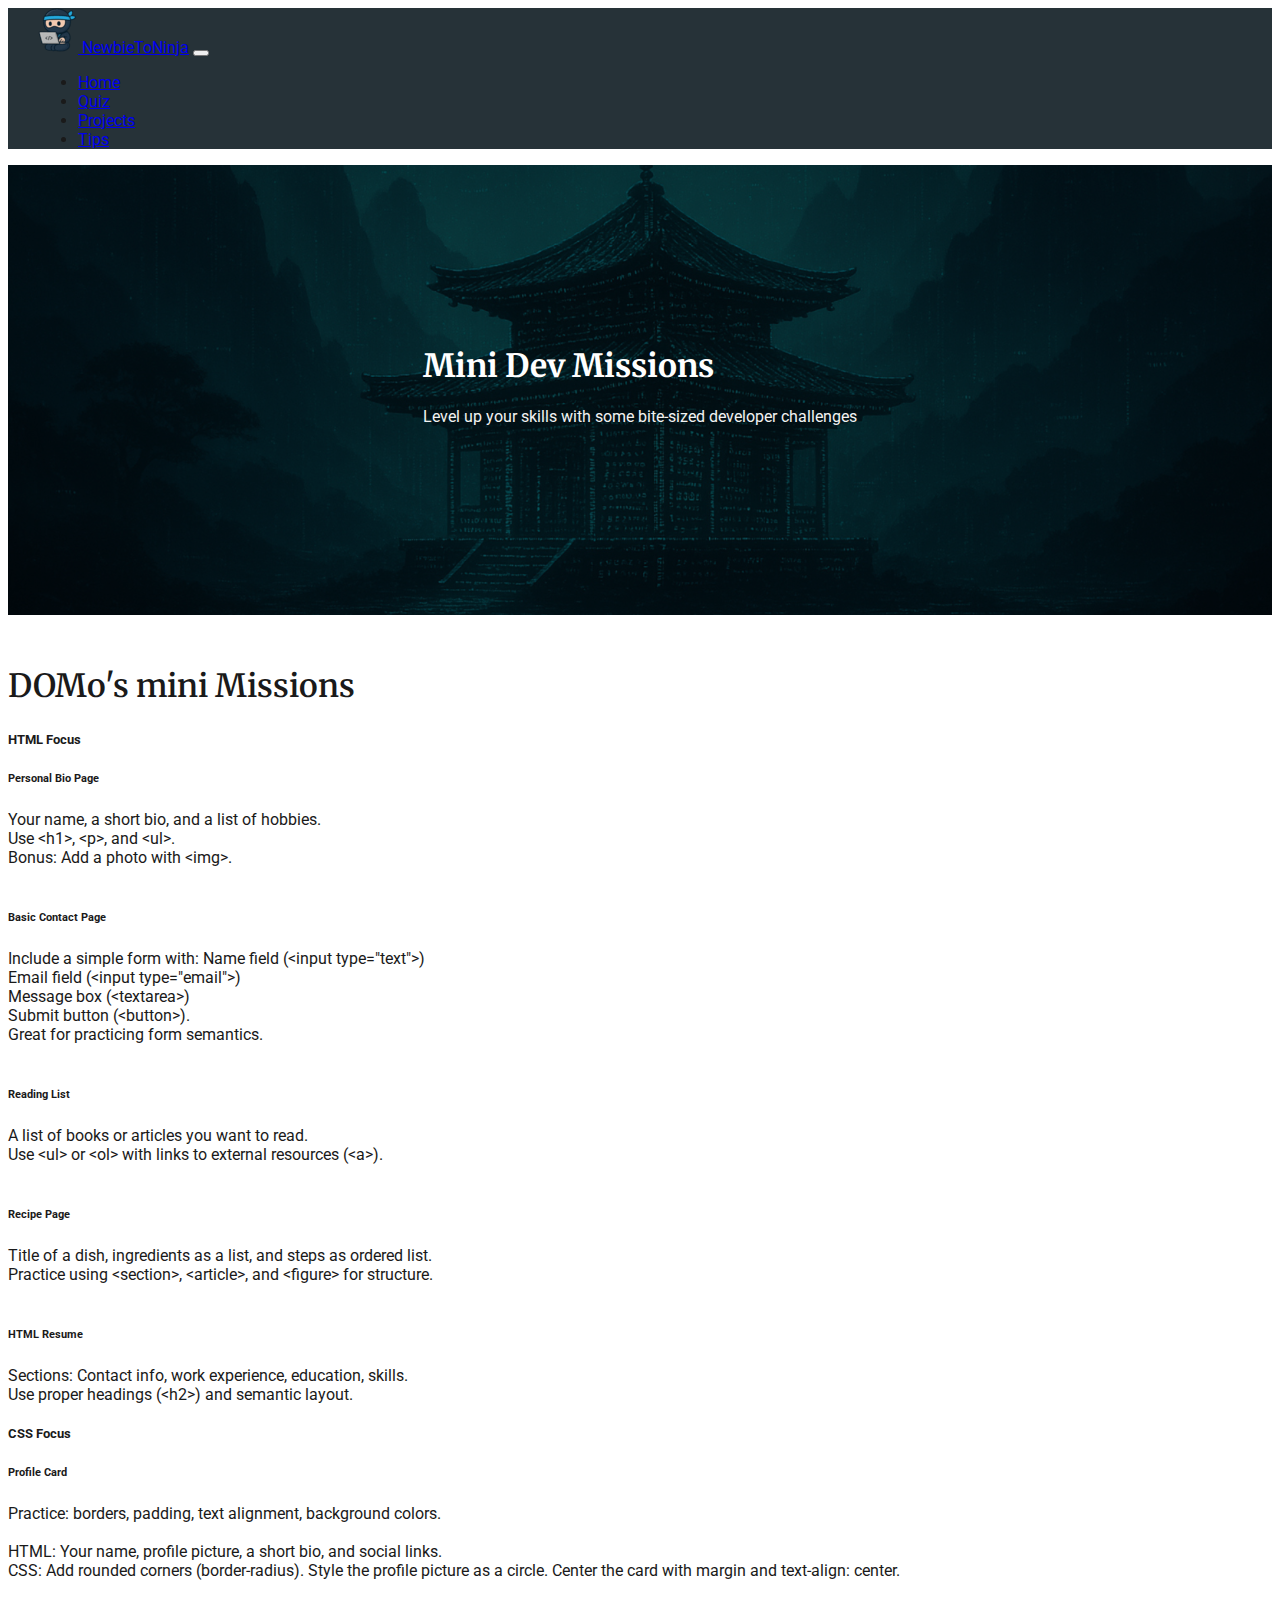
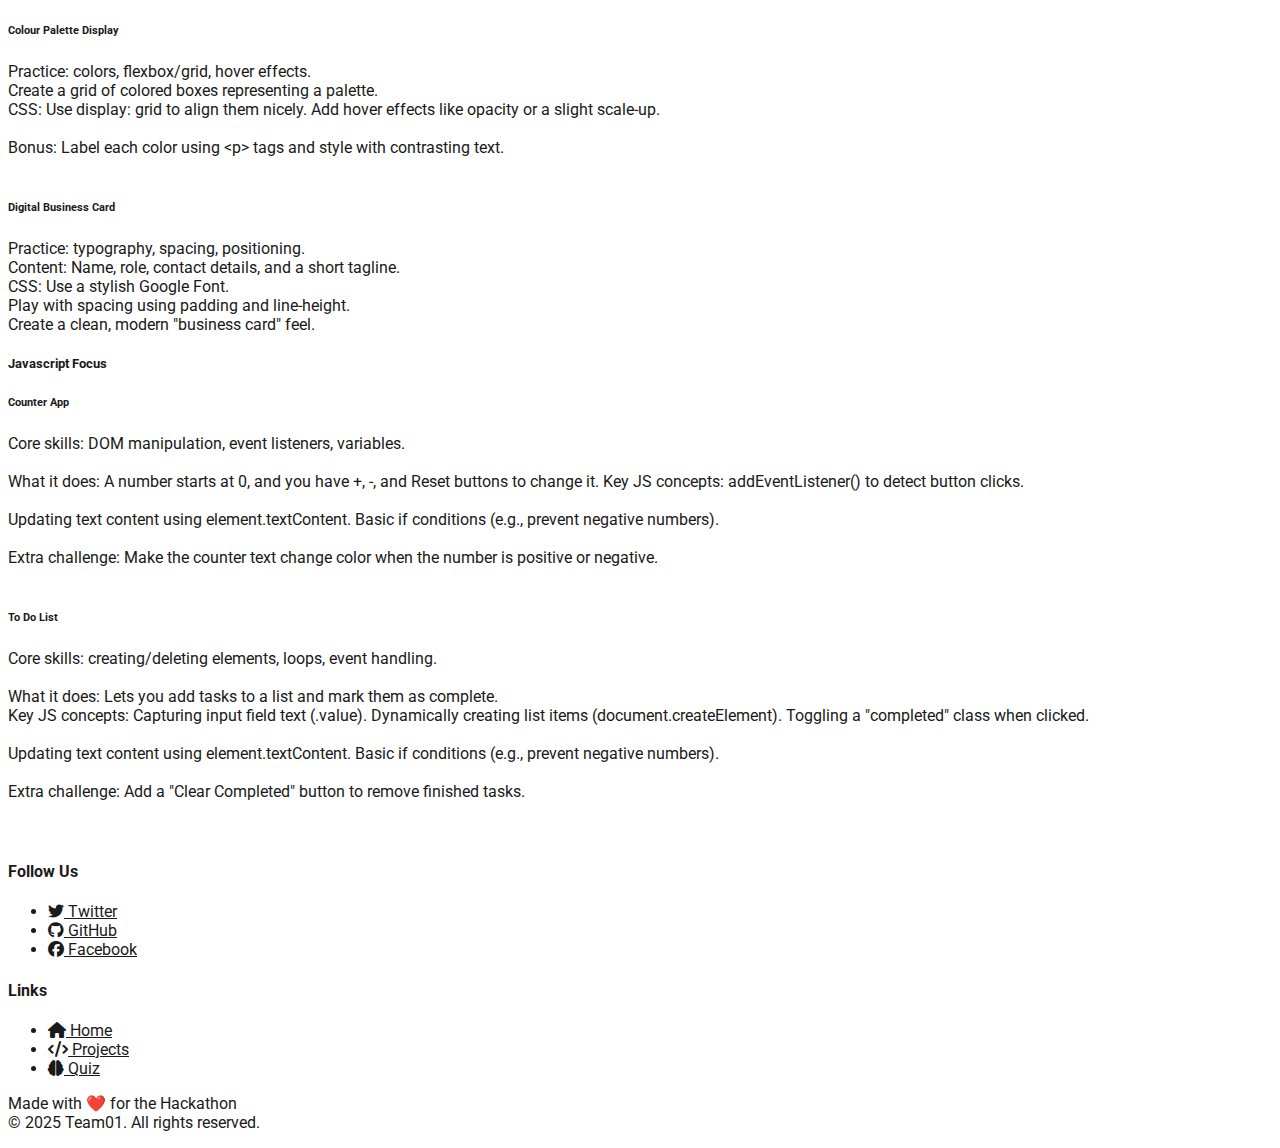
<file: projects.html>
<!DOCTYPE html>
<html lang="en">

<head>
  <meta charset="UTF-8">
  <meta name="viewport" content="width=device-width, initial-scale=1.0">
  <meta http-equiv="X-UA-Compatible" content="ie=edge">
  <meta name="Description" content="NewbieToNinja – Learn coding from scratch, take quizzes, explore projects, and become a coding ninja with DOMo!">


    <!-- Link to external style libraries -->
    <link
      rel="stylesheet"
      href="https://cdnjs.cloudflare.com/ajax/libs/font-awesome/5.15.4/css/all.min.css"
    >

    <!--Bootstrap-->
    <link
      href="https://cdn.jsdelivr.net/npm/bootstrap@5.3.8/dist/css/bootstrap.min.css"
      rel="stylesheet"
      integrity="sha384-sRIl4kxILFvY47J16cr9ZwB07vP4J8+LH7qKQnuqkuIAvNWLzeN8tE5YBujZqJLB"
      crossorigin="anonymous"
    >
    <!-- Font Awesome 6 (for fa-solid fa-house) -->
    <link
      rel="stylesheet"
      href="https://cdnjs.cloudflare.com/ajax/libs/font-awesome/6.4.0/css/all.min.css"
    >

    <!-- Link to custom CSS file -->
    <link rel="stylesheet" href="assets/css/style.css">
  

  <title>NewbieToNinja</title>

  <!-- Favicon -->
  <!-- SVG for modern browsers -->
  <link rel="icon" href="assets/favicon/favicon-newbietoninja.svg" type="image/svg+xml">

  <!-- PNG fallbacks -->
  <link rel="icon" href="assets/favicon/newbietoninja-32.png" sizes="32x32">
  <link rel="icon" href="assets/favicon/newbietoninja-16.png" sizes="16x16">

  <!-- Classic ICO fallback -->
  <link rel="icon" href="assets/favicon/favicon-newbietoninja.ico" sizes="any">

  <!-- iOS home screen -->
  <link rel="apple-touch-icon" href="assets/favicon/apple-touch-icon-n2n.png">

  <!-- Optional larger sizes -->
  <link rel="icon" href="assets/favicon/newbietoninja-256.png" sizes="192x192">
  <link rel="icon" href="assets/favicon/newbietoninja-512.png" sizes="512x512">
</head>

<body>
  <!--Navbar using bootstrap-->

  <nav id="navbar" class="navbar navbar-expand-lg navbar-dark">
    <div class="container">
      <a class="navbar-brand" href="index.html"><img src="assets/images/domo-logo.png" alt="DOMo Logo">
        NewbieToNinja</a>
      <button class="navbar-toggler" type="button" data-bs-toggle="collapse" data-bs-target="#navbarNav">
        <span class="navbar-toggler-icon"></span>
      </button>
      <div class="collapse navbar-collapse" id="navbarNav">
        <ul class="navbar-nav ms-auto">
          <li class="nav-item"><a class="nav-link" aria-current="page" href="index.html">Home</a></li>
          <li class="nav-item"><a class="nav-link" href="quiz.html">Quiz</a></li>
          <li class="nav-item"><a class="nav-link active" href="projects.html">Projects</a></li>
          <li class="nav-item"><a class="nav-link" href="tips.html">Tips</a></li>
        </ul>

      </div>
    </div>
  </nav>

  <main>

    <!--Hero image w/ button and game start-->
    <header id="header" class="hero py-5 text-center">
      <div class="container">
        <h1 class="display-4 fw-bold mb-3">Mini Dev Missions</h1>
        <p class="hero-text">Level up your skills with some bite-sized developer challenges</p>
      </div>
    </header>


    <!--Section using 3x bootstrap cards w/ links to resources-->
    <!--Add pictures w/ device scalability-->
    <section id="learn-more" class="learn-more container">

      <h2 class="text-center mb-5">DOMo's mini Missions</h2>
      <div class="row g-4">
        <div class="col-md-4">
          <div class="card h-100 text-center p-3">
            <div class="card-body">
              <h5 class="card-title">HTML Focus</h5>
              <p class="card-text">
              <h6>Personal Bio Page</h6>
              Your name, a short bio, and a list of hobbies. <br>
              Use &lt;h1&gt;, &lt;p&gt;, and &lt;ul&gt;. <br>
              Bonus: Add a photo with &lt;img&gt;. <br>
              <br>
              <h6>Basic Contact Page</h6>
              Include a simple form with:
              Name field (&lt;input type="text"&gt;) <br>
              Email field (&lt;input type="email"&gt;) <br>
              Message box (&lt;textarea&gt;) <br>
              Submit button (&lt;button&gt;). <br>
              Great for practicing form semantics. <br>
              <br>
              <h6>Reading List</h6>
              A list of books or articles you want to read. <br>
              Use &lt;ul&gt; or &lt;ol&gt; with links to external resources (&lt;a&gt;). <br>
              <br>
              <h6>Recipe Page</h6>
              Title of a dish, ingredients as a list, and steps as ordered list. <br>
              Practice using &lt;section&gt;, &lt;article&gt;, and &lt;figure&gt; for structure. <br>
              <br>
              <h6>HTML Resume</h6>
              Sections: Contact info, work experience, education, skills. <br>
              Use proper headings (&lt;h2&gt;) and semantic layout.</p>
            </div>
          </div>
        </div>
        <div class="col-md-4">
          <div class="card h-100 text-center p-3">
            <div class="card-body">
              <h5 class="card-title">CSS Focus</h5>
              <p class="card-text">
              <h6>Profile Card</h6>
              Practice: borders, padding, text alignment, background colors. <br>
              <br>
              HTML: Your name, profile picture, a short bio, and social links. <br>
              CSS:
              Add rounded corners (border-radius).
              Style the profile picture as a circle.
              Center the card with margin and text-align: center. <br>
              <br>
              <h6>Colour Palette Display</h6>
              Practice: colors, flexbox/grid, hover effects. <br>
              Create a grid of colored boxes representing a palette. <br>
              CSS:
              Use display: grid to align them nicely.
              Add hover effects like opacity or a slight scale-up. <br>
              <br>
              Bonus: Label each color using &lt;p&gt; tags and style with contrasting text. <br>
              <br>
              <h6>Digital Business Card</h6>
              Practice: typography, spacing, positioning. <br>
              Content: Name, role, contact details, and a short tagline. <br>
              CSS:
              Use a stylish Google Font. <br>
              Play with spacing using padding and line-height. <br>
              Create a clean, modern "business card" feel.
              </p>
            </div>
          </div>
        </div>
        <div class="col-md-4">
          <div class="card h-100 text-center p-3">
            <div class="card-body">
              <h5 class="card-title">Javascript Focus</h5>
              <p class="card-text">
              <h6>Counter App</h6>
              Core skills: DOM manipulation, event listeners, variables. <br>
              <br>
              What it does:
              A number starts at 0, and you have +, -, and Reset buttons to change it.
              Key JS concepts:
              addEventListener() to detect button clicks. <br>
              <br>
              Updating text content using element.textContent.
              Basic if conditions (e.g., prevent negative numbers). <br>
              <br>
              Extra challenge:
              Make the counter text change color when the number is positive or negative. <br>
              <br>
              <h6>To Do List</h6>
              Core skills: creating/deleting elements, loops, event handling. <br>
              <br>
              What it does:
              Lets you add tasks to a list and mark them as complete. <br>
              Key JS concepts:
              Capturing input field text (.value).
              Dynamically creating list items (document.createElement).
              Toggling a "completed" class when clicked. <br>
              <br>
              Updating text content using element.textContent.
              Basic if conditions (e.g., prevent negative numbers). <br>
              <br>
              Extra challenge:
              Add a "Clear Completed" button to remove finished tasks.
              </p>
            </div>
          </div>
        </div>
      </div>
    </section>


  </main>


  <!--Footer with links to social media and copyright-->
  <!-- Footer -->
  <footer id="footer" class="custom-footer mt-5">
    <div class="container p-4">
      <div class="row gy-4 justify-content-between">

        <!-- Left column: Follow Us -->
        <div class="col-6 col-lg-auto text-center text-lg-start">
          <h4 class="text-uppercase">Follow Us</h4>
          <ul class="list-unstyled mb-0">
            <li><a href="https://www.twitter.com" class="footer-link" target="_blank" rel="noopener"><i
                  class="fab fa-twitter me-2"></i> Twitter</a></li>
            <li><a href="https://github.com/FollowRob/Team01_Hackathon" class="footer-link" target="_blank"
                rel="noopener"><i class="fab fa-github me-2"></i> GitHub</a></li>
            <li><a href="https://www.facebook.com" class="footer-link" target="_blank" rel="noopener"><i
                  class="fab fa-facebook me-2"></i> Facebook</a></li>
          </ul>
        </div>

        <!-- Right column: Navigation Links -->
        <div class="col-6 col-lg-auto text-center text-lg-end">
          <h4 class="text-uppercase">Links</h4>
          <ul class="list-unstyled mb-0">
            <li><a href="index.html" class="footer-link"><i class="fa-solid fa-house me-2"></i> Home</a></li>
            <li><a href="projects.html" class="footer-link"><i class="fa-solid fa-code"></i> Projects</a></li>
            <li><a href="quiz.html" class="footer-link"><i class="fa-solid fa-brain me-2"></i> Quiz</a></li>
          </ul>
        </div>

        <!-- Bottom row: Team01 Hackathon + ❤️ -->
        <div class="col-12 text-center mt-4 pt-3 border-top">
          <p class="mb-0">Made with ❤️ for the Hackathon <br>
            © 2025 Team01. All rights reserved.</p>
        </div>
      </div>
    </div>
  </footer>

    <!-- Pull external Javascript -->
    <script src="https://cdnjs.cloudflare.com/ajax/libs/popper.js/2.9.2/umd/popper.min.js"></script>
    <script src="https://cdn.jsdelivr.net/npm/bootstrap@5.3.8/dist/js/bootstrap.bundle.min.js" integrity="sha384-FKyoEForCGlyvwx9Hj09JcYn3nv7wiPVlz7YYwJrWVcXK/BmnVDxM+D2scQbITxI"
      crossorigin="anonymous"></script>
    <script src="assets/js/script.js"></script>
  </body>
</html>
</file>
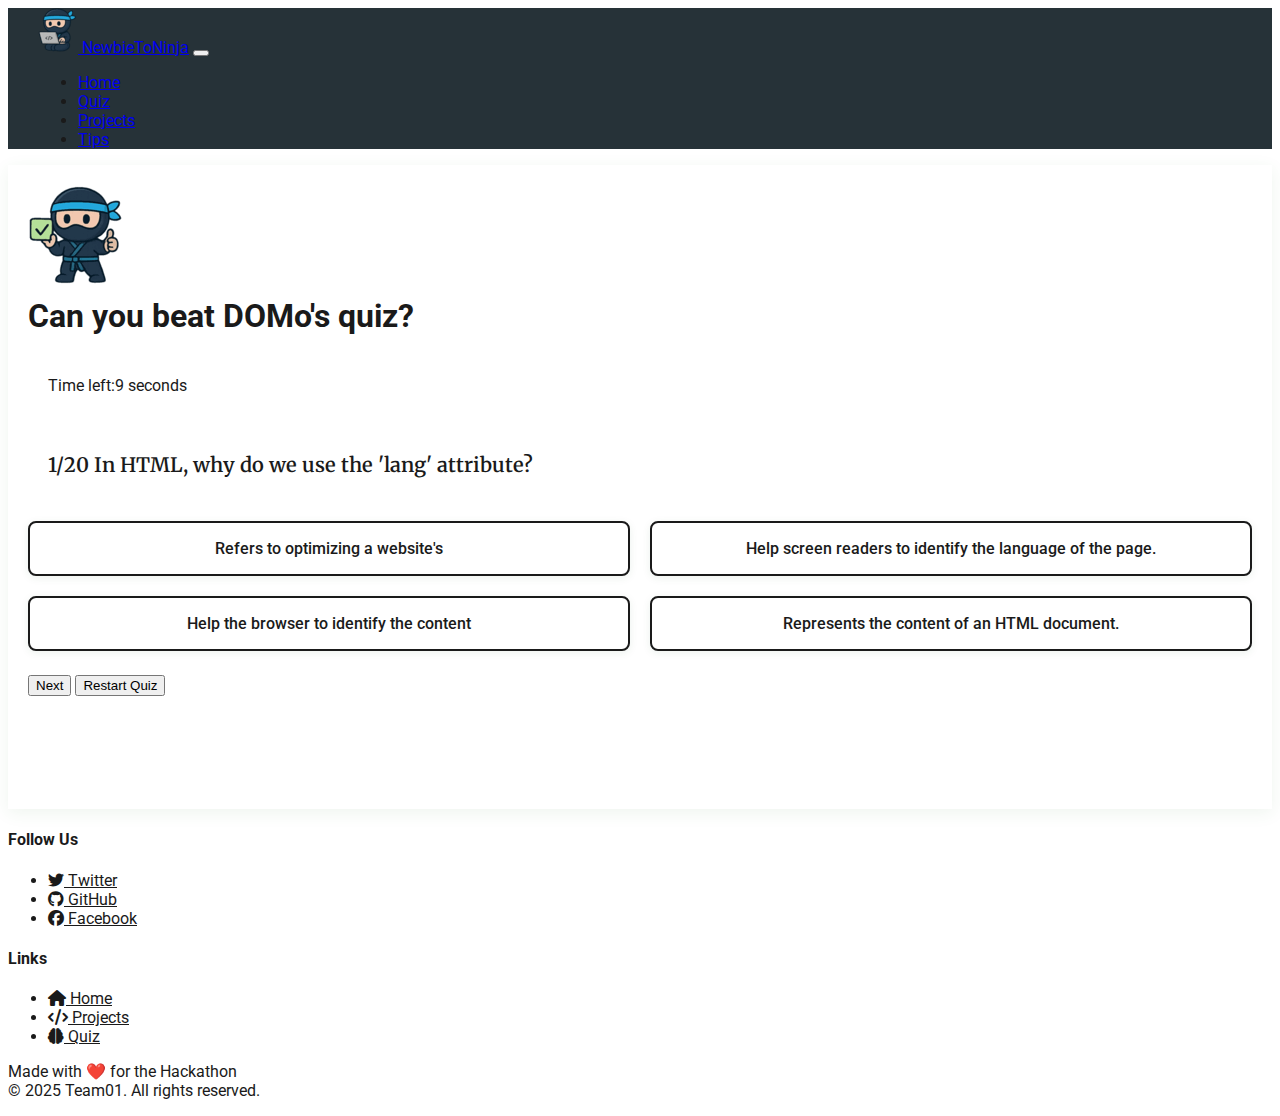
<file: quiz.html>
<!DOCTYPE html>
<html lang="en">

<head>
  <meta charset="UTF-8">
  <meta name="viewport" content="width=device-width, initial-scale=1.0">
  <meta http-equiv="X-UA-Compatible" content="ie=edge" />
  <meta name="Description" content="NewbieToNinja – Learn coding from scratch, take quizzes, explore projects, and become a coding ninja with DOMo!">


    <!-- Link to external style libraries -->
    <link
      rel="stylesheet"
      href="https://cdnjs.cloudflare.com/ajax/libs/font-awesome/5.15.4/css/all.min.css"
    >

    <!--Bootstrap-->
    <link
      href="https://cdn.jsdelivr.net/npm/bootstrap@5.3.8/dist/css/bootstrap.min.css"
      rel="stylesheet"
      integrity="sha384-sRIl4kxILFvY47J16cr9ZwB07vP4J8+LH7qKQnuqkuIAvNWLzeN8tE5YBujZqJLB"
      crossorigin="anonymous"
    >
    <!-- Font Awesome 6 (for fa-solid fa-house) -->
    <link
      rel="stylesheet"
      href="https://cdnjs.cloudflare.com/ajax/libs/font-awesome/6.4.0/css/all.min.css"
    >

    <!-- Link to custom CSS file -->
    <link rel="stylesheet" href="assets/css/style.css">

  <title>NewbieToNinja</title>

  <!-- Favicon -->
  <!-- SVG for modern browsers -->
  <link rel="icon" href="assets/favicon/favicon-newbietoninja.svg" type="image/svg+xml">

  <!-- PNG fallbacks -->
  <link rel="icon" href="assets/favicon/newbietoninja-32.png" sizes="32x32">
  <link rel="icon" href="assets/favicon/newbietoninja-16.png" sizes="16x16">

  <!-- Classic ICO fallback -->
  <link rel="icon" href="assets/favicon/favicon-newbietoninja.ico" sizes="any">

  <!-- iOS home screen -->
  <link rel="apple-touch-icon" href="assets/favicon/apple-touch-icon-n2n.png">

  <!-- Optional larger sizes -->
  <link rel="icon" href="assets/favicon/newbietoninja-256.png" sizes="192x192">
  <link rel="icon" href="assets/favicon/newbietoninja-512.png" sizes="512x512">
</head>

<body>
  <!--Navbar using bootstrap-->
  <nav id="navbar" class="navbar navbar-expand-lg navbar-dark">
    <div class="container">
      <a class="navbar-brand" href="index.html"><img src="assets/images/domo-logo.png" alt="DOMo Logo">
        NewbieToNinja</a>
      <button class="navbar-toggler" type="button" data-bs-toggle="collapse" data-bs-target="#navbarNav">
        <span class="navbar-toggler-icon"></span>
      </button>
      <div class="collapse navbar-collapse" id="navbarNav">
        <ul class="navbar-nav ms-auto">
          <li class="nav-item"><a class="nav-link" href="index.html">Home</a></li>
          <li class="nav-item"><a class="nav-link active" aria-current="page" href="quiz.html">Quiz</a></li>
          <li class="nav-item"><a class="nav-link" href="projects.html">Projects</a></li>
          <li class="nav-item"><a class="nav-link" href="tips.html">Tips</a></li>
        </ul>
      </div>
    </div>
  </nav>

  <main>
    <!-- create the quiz container-->
    <div class="quiz-container">
      <div class="ms-auto float-end"><img src="assets/images/domo-correct.png" alt="Ninja mascot giving thumbs up"></div>
      <h1>Can you beat DOMo's quiz?</h1> 
      <!--create  the timer -->
      <div class="timer">Time left:10 seconds</div>
      <!--create the question -->
      <h2 class="question"></h2>
      <!-- create the options -->
      <div class="options col-12">
      </div>
      <!--create the next button -->
      <button class="next-button">Next</button>
      <button class="retake-button">Restart Quiz</button>
      <h2 class="results"></h2>
      <h3 class="answer-explanation"></h3>
    </div>
  </main>

  <!--Footer with links to social media and copyright-->
  <!-- Footer -->
  <footer id="footer" class="custom-footer mt-5">
    <div class="container p-4">
      <div class="row gy-4 justify-content-between">

        <!-- Left column: Follow Us -->
        <div class="col-6 col-lg-auto text-center text-lg-start">
          <h4 class="text-uppercase">Follow Us</h4>
          <ul class="list-unstyled mb-0">
            <li><a href="https://www.twitter.com" class="footer-link" target="_blank" rel="noopener"><i
                  class="fab fa-twitter me-2"></i> Twitter</a></li>
            <li><a href="https://github.com/FollowRob/Team01_Hackathon" class="footer-link" target="_blank"
                rel="noopener"><i class="fab fa-github me-2"></i> GitHub</a></li>
            <li><a href="https://www.facebook.com" class="footer-link" target="_blank" rel="noopener"><i
                  class="fab fa-facebook me-2"></i> Facebook</a></li>
          </ul>
        </div>

        <!-- Right column: Navigation Links -->
        <div class="col-6 col-lg-auto text-center text-lg-end">
          <h4 class="text-uppercase">Links</h4>
          <ul class="list-unstyled mb-0">
            <li><a href="index.html" class="footer-link"><i class="fa-solid fa-house me-2"></i> Home</a></li>
            <li><a href="projects.html" class="footer-link"><i class="fa-solid fa-code"></i> Projects</a></li>
            <li><a href="quiz.html" class="footer-link"><i class="fa-solid fa-brain me-2"></i> Quiz</a></li>
          </ul>
        </div>

        <!-- Bottom row: Team01 Hackathon + ❤️ -->
        <div class="col-12 text-center mt-4 pt-3 border-top">
          <p class="mb-0">Made with ❤️ for the Hackathon <br>
            © 2025 Team01. All rights reserved.</p>
        </div>
      </div>
    </div>
  </footer>


    <!-- Pull external Javascript -->
    <script src="https://cdnjs.cloudflare.com/ajax/libs/popper.js/2.9.2/umd/popper.min.js"></script>
    <script src="https://cdn.jsdelivr.net/npm/bootstrap@5.3.8/dist/js/bootstrap.bundle.min.js" integrity="sha384-FKyoEForCGlyvwx9Hj09JcYn3nv7wiPVlz7YYwJrWVcXK/BmnVDxM+D2scQbITxI"
      crossorigin="anonymous"></script>
    <script src="assets/js/script.js"></script>
  </body>
</html>
</file>
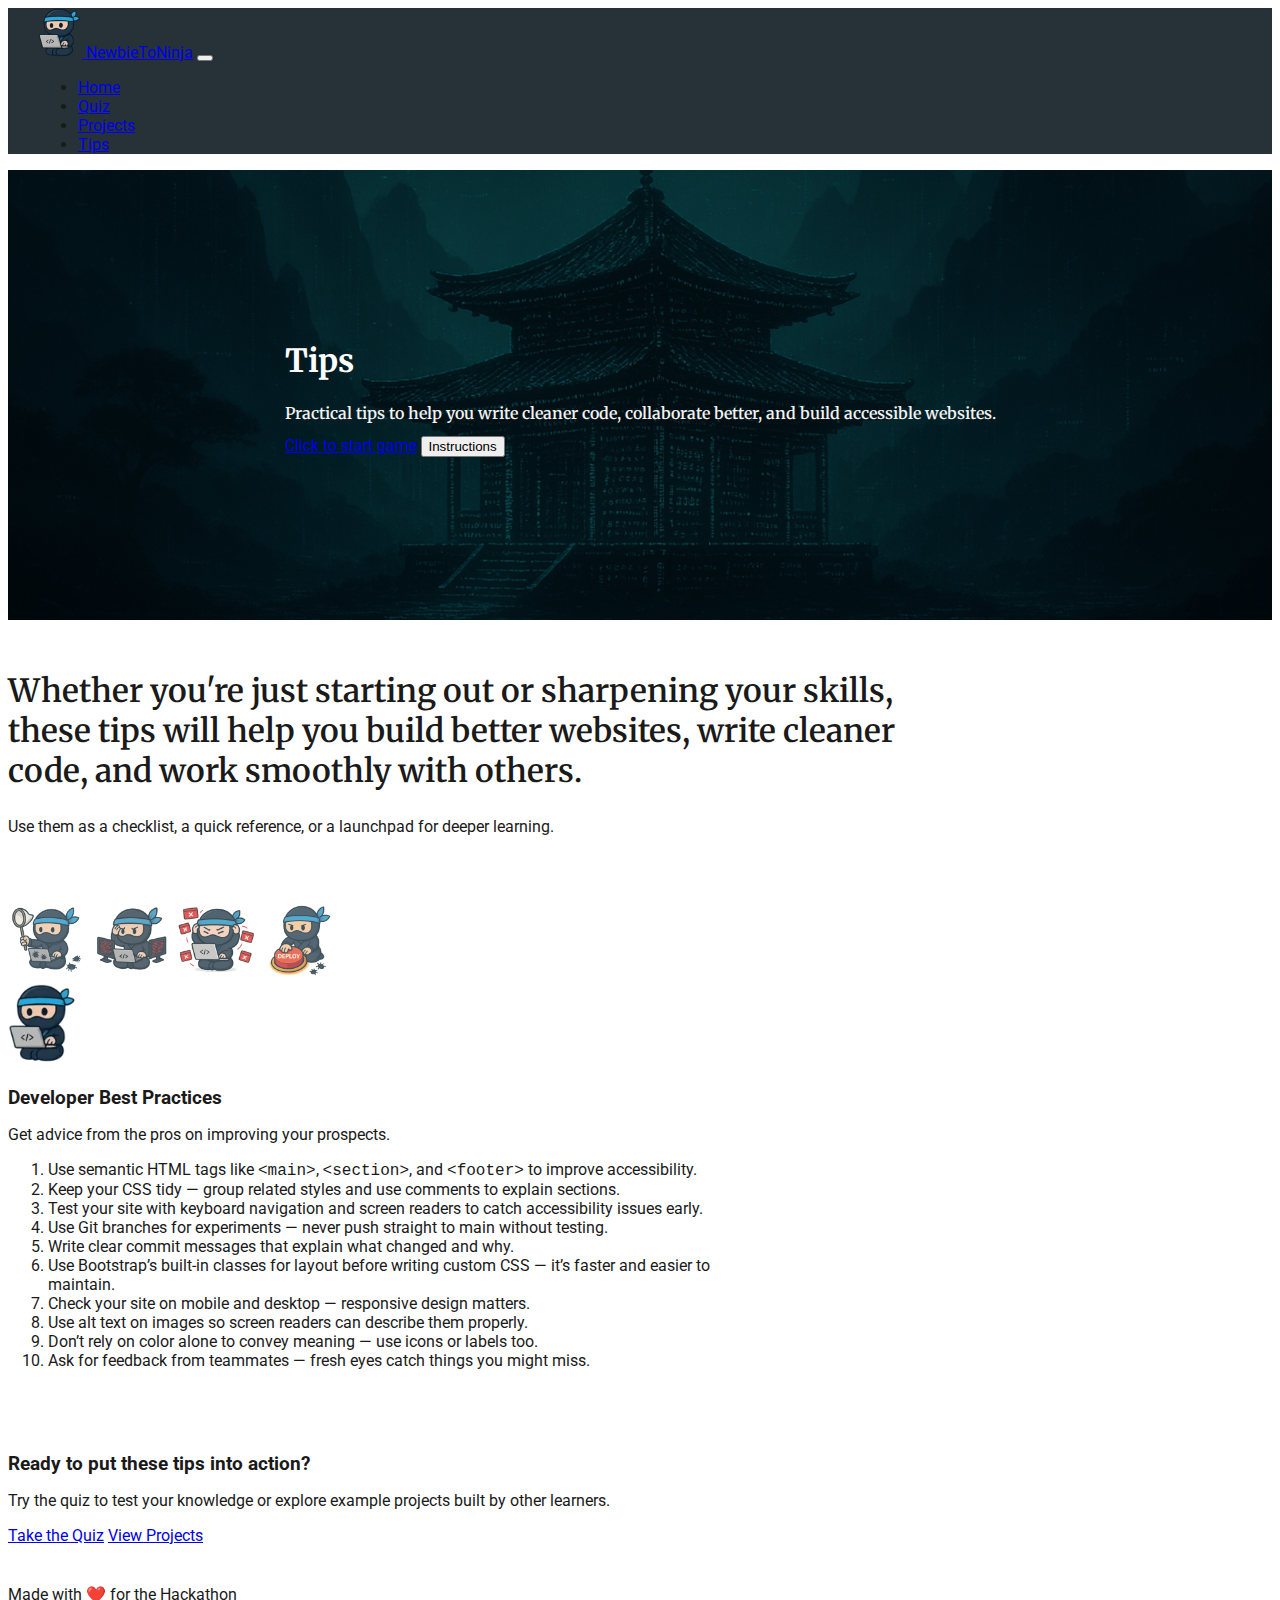
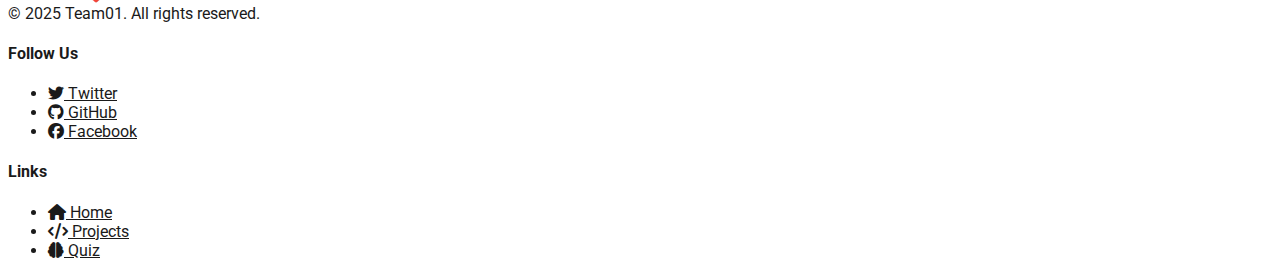
<file: tips.html>
<!DOCTYPE html>
<html lang="en">

<head>
  <meta charset="UTF-8" />
  <meta name="viewport" content="width=device-width, initial-scale=1.0" />
  <meta http-equiv="X-UA-Compatible" content="ie=edge" />
  <meta name="Description" content="Tips and best practices for new developers" />

  <!-- External styles -->
  <link href="https://cdn.jsdelivr.net/npm/bootstrap@5.3.8/dist/css/bootstrap.min.css" rel="stylesheet"
    integrity="sha384-sRIl4kxILFvY47J16cr9ZwB07vP4J8+LH7qKQnuqkuIAvNWLzeN8tE5YBujZqJLB" crossorigin="anonymous" />
  <link rel="stylesheet" href="https://cdnjs.cloudflare.com/ajax/libs/font-awesome/6.4.0/css/all.min.css" />
  <link rel="stylesheet" href="assets/css/style.css" />

  <title>NewbieToNinja</title>

  <!-- Favicons -->
  <link rel="icon" href="assets/favicon/favicon-newbietoninja.svg" type="image/svg+xml" />
  <link rel="icon" href="assets/favicon/newbietoninja-32.png" sizes="32x32" />
  <link rel="icon" href="assets/favicon/newbietoninja-16.png" sizes="16x16" />
  <link rel="icon" href="assets/favicon/favicon-newbietoninja.ico" sizes="any" />
  <link rel="apple-touch-icon" href="assets/favicon/apple-touch-icon-n2n.png" />
  <link rel="icon" href="assets/favicon/newbietoninja-256.png" sizes="192x192" />
  <link rel="icon" href="assets/favicon/newbietoninja-512.png" sizes="512x512" />
</head>

<body>
  <!-- Navbar -->
  <nav id="navbar" class="navbar navbar-expand-lg navbar-dark">
    <div class="container">
      <a class="navbar-brand" href="index.html"><img src="assets/images/webp/domo-scaled-nav.webp" alt="DOMo Logo"> NewbieToNinja</a>
      <button class="navbar-toggler" type="button" data-bs-toggle="collapse" data-bs-target="#navbarNav" aria-label="Toggle navigation">
        <span class="navbar-toggler-icon"></span>
      </button>
      <div class="collapse navbar-collapse" id="navbarNav">
        <ul class="navbar-nav ms-auto">
          <li class="nav-item"><a class="nav-link" href="index.html">Home</a></li>
          <li class="nav-item"><a class="nav-link" href="quiz.html">Quiz</a></li>
          <li class="nav-item"><a class="nav-link" href="projects.html">Projects</a></li>
          <li class="nav-item"><a class="nav-link active" href="tips.html">Tips</a></li>
        </ul>
      </div>
    </div>
  </nav>

  <!-- Hero -->
  <header id="header" class="hero py-5 text-center">
    <div class="container">
      <h1 class="display-3 fw-bold mb-3">Tips</h1>
      <h2 class="hero-text">Practical tips to help you write cleaner code, collaborate better, and build accessible websites.</h2>
      <a href="quiz.html" class="btn btn-outline-light btn-lg mt-3">Click to start game</a>
      <button type="button" class="btn btn-outline-light btn-lg mt-3" data-bs-toggle="modal" data-bs-target="#exampleModalCenter">
        Instructions
      </button>
    </div>
  </header>

  <!-- Intro -->
  <section class="container text-center mb-5">
    <div class="intro-block px-3 py-5 mx-auto" style="max-width: 900px;">
      <h2 class="fw-bold mb-4 lh-base fs-1">
        Whether you're just starting out or sharpening your skills, these tips will help you build better websites, write cleaner code, and work smoothly with others.
      </h2>
      <p class="mb-0 fs-3 lh-lg">
        Use them as a checklist, a quick reference, or a launchpad for deeper learning.
      </p>
    </div>
  </section>



  <!-- Tips -->
  <main>
    <section class="container py-5">
      <div class="row g-4">
        <div class="col-md-12">
          <article class="card h-100 text-center p-3" style="position: relative; overflow: hidden;">
            <!-- Corner Images -->
            <img src="assets/images/webp/ChatGPT Image Sep 19, 2025, 07_56_54 PM.webp" alt="Decorative coding image" 
                 class="position-absolute d-none d-lg-block"
                 style="top: 10px; left: 10px; max-height: 80px; width: auto; object-fit: cover; border-radius: 8px; opacity: 0.8;">
            <img src="assets/images/webp/ChatGPT Image Sep 19, 2025, 07_56_57 PM.webp" alt="Decorative coding image" 
                 class="position-absolute d-none d-lg-block"
                 style="top: 10px; right: 10px; max-height: 80px; width: auto; object-fit: cover; border-radius: 8px; opacity: 0.8;">
            <img src="assets/images/webp/ChatGPT Image Sep 19, 2025, 07_57_05 PM.webp" alt="Decorative coding image" 
                 class="position-absolute d-none d-lg-block"
                 style="bottom: 10px; left: 10px; max-height: 80px; width: auto; object-fit: cover; border-radius: 8px; opacity: 0.8;">
            <img src="assets/images/webp/ChatGPT Image Sep 19, 2025, 07_56_51 PM.webp" alt="Decorative coding image" 
                 class="position-absolute d-none d-lg-block"
                 style="bottom: 10px; right: 10px; max-height: 80px; width: auto; object-fit: cover; border-radius: 8px; opacity: 0.8;">
            
            <div class="card-body">
              <img src="assets/images/webp/domo-scaled-nav.webp" alt="DOMo Logo" class="mb-3" style="max-height: 80px; width: auto;">
              <h3 class="card-title">Developer Best Practices</h3>
              <p class="card-text">Get advice from the pros on improving your prospects.</p>
              <div class="d-flex justify-content-center">
                <ol class="text-start mx-auto fs-3" style="max-width: 700px;">
                  <li>Use semantic HTML tags like <code>&lt;main&gt;</code>, <code>&lt;section&gt;</code>, and <code>&lt;footer&gt;</code> to improve accessibility.</li>
                  <li>Keep your CSS tidy — group related styles and use comments to explain sections.</li>
                  <li>Test your site with keyboard navigation and screen readers to catch accessibility issues early.</li>
                  <li>Use Git branches for experiments — never push straight to main without testing.</li>
                  <li>Write clear commit messages that explain what changed and why.</li>
                  <li>Use Bootstrap’s built-in classes for layout before writing custom CSS — it’s faster and easier to maintain.</li>
                  <li>Check your site on mobile and desktop — responsive design matters.</li>
                  <li>Use alt text on images so screen readers can describe them properly.</li>
                  <li>Don’t rely on color alone to convey meaning — use icons or labels too.</li>
                  <li>Ask for feedback from teammates — fresh eyes catch things you might miss.</li>
                </ol>
              </div>
            </div>
          </article>
        </div>
      </div>
    </section>

    <!-- Next steps -->
    <section class="container text-center mt-5">
      <h3>Ready to put these tips into action?</h3>
      <p>Try the quiz to test your knowledge or explore example projects built by other learners.</p>
      <a href="quiz.html" class="btn btn-outline-dark btn-lg mt-3">Take the Quiz</a>
      <a href="projects.html" class="btn btn-outline-dark btn-lg mt-3 ms-2">View Projects</a>
    </section>
  </main>

  <!-- Footer -->
  <footer id="footer" class="custom-footer mt-5">
    <div class="container p-4">
      <div class="row gy-4">

        <!-- Center column: Team01 Hackathon + ❤️ -->
        <div class="col-12 col-lg-6 text-center order-1 order-lg-2">
          <p>Made with ❤️ for the Hackathon <br>
            © 2025 Team01. All rights reserved.</p>
        </div>

        <!-- Left column: Follow Us -->
        <div class="col-6 col-lg-3 text-center text-lg-start order-2 order-lg-1">
          <h4 class="text-uppercase">Follow Us</h4>
          <ul class="list-unstyled mb-0">
            <li><a href="https://www.twitter.com" class="footer-link" target="_blank" rel="noopener"><i
                  class="fab fa-twitter me-2"></i> Twitter</a></li>
            <li><a href="https://github.com/FollowRob/Team01_Hackathon" class="footer-link" target="_blank"
                rel="noopener"><i class="fab fa-github me-2"></i> GitHub</a></li>
            <li><a href="https://www.facebook.com" class="footer-link" target="_blank" rel="noopener"><i
                  class="fab fa-facebook me-2"></i> Facebook</a></li>
          </ul>
        </div>

        <!-- Right column: Navigation Links -->
        <div class="col-6 col-lg-3 text-center text-lg-end order-3">
          <h4 class="text-uppercase">Links</h4>
          <ul class="list-unstyled mb-0">
            <li><a href="index.html" class="footer-link"><i class="fa-solid fa-house me-2"></i> Home</a></li>
            <li><a href="projects.html" class="footer-link"><i class="fa-solid fa-code"></i> Projects</a></li>
            <li><a href="quiz.html" class="footer-link"><i class="fa-solid fa-brain me-2"></i> Quiz</a></li>
          </ul>
        </div>
      </div>
    </div>
  </footer>

  <!-- Scripts -->
  <script src="https://cdnjs.cloudflare.com/ajax/libs/popper.js/2.9.2/umd/popper.min.js"></script>
  <script src="https://cdn.jsdelivr.net/npm/bootstrap@5.3.8/dist/js/bootstrap.bundle.min.js"
    integrity="sha384-FKyo
</file>
<file: assets/css/style.css>
@import url('https://fonts.googleapis.com/css2?family=Merriweather:ital,opsz,wght@0,18..144,300..900;1,18..144,300..900&family=Roboto:ital,wght@0,100..900;1,100..900&display=swap');

/* CSS Variables */
:root {
  --primary-font: "Merriweather"; /* Headings */
  --secondary-font: "Roboto"; /* Body */
  --primary-color: #263238; /* Deep blue-grey: complements coding-photo backgrounds, modern and tech-focused */
  --secondary-color: #1a1a1a; /* Near-black for strong text contrast */
  --tertiary-color: #797979; /* Light gray hovered buttons etc */
  --accent-color: #d84315; /* Highlight colour, used for incorrect answers. */
  --accent-color-two: #4bad3c; /* Another highlight colour, for correct messages. */
  --background-color: #ffffff; /* Pure white for maximum readability */
}

/* Global styles */

html {
  scroll-behavior: smooth;
}

body {
  font-family: var(--secondary-font);
  font-size: 1rem;
  color: var(--secondary-color);
}

main {
  margin: auto;
  background-color: var(--background-color);
}

section {
  padding-top: 1.5rem;
  padding-bottom: 1.5rem;
}

h1 {
  font-family: var(--primary-font);
  color: var(--background-color);
  margin-top: 0.5rem;
}

h2 {
    font-family: var(--primary-font);
    color: var(--secondary-color);
    font-weight: 600;
    font-size: 2rem;
}

h3 {
  font-family: var(--secondary-font);
  color: var(--secondary-color);
  margin-bottom: 1rem;
}


/* NAVBAR STYLES */

.navbar {
  background-color: var(--primary-color);
  padding-left: 30px;
  padding-right: 30px;
  min-height: 3rem;
}

.navbarNav {
  color: #f2f2f2;
}

.navbar-brand > img {
  max-height: 50px;
  max-width: auto;
}

/* HERO SECTION STYLES */

.hero {
  background: url(../images/webp/coding-dojo-large.webp) no-repeat center
    center/cover;
  background-color: rgba(0, 0, 0, 0.6); /* dark layer */
  background-blend-mode: multiply;
  min-height: 40vh; /* Adjust as needed */
  width: 100%;
  position: relative;
  display: flex;
  align-items: center;
  justify-content: center;
}

.hero-text {
  color: #f2f2f2;
  font-size: 1rem;
}

.hero-character {
  max-width: 150px; /* Adjust as needed */
  width: 100%;
  height: auto;
  display: block;
  margin-left: auto;
  margin-right: auto;
}

/* QUIZ SECTION STYLES */

.quiz-container {
  color: var(--secondary-color);
  margin: auto;
  padding: 20px;
  background: var(--background-color);
  box-shadow: 0 4px 16px rgba(46, 125, 50, 0.08);
}

.quiz-container > h1 {
  font-family: var(--secondary-font);
  color: var(--secondary-color);
}

.quiz-container .question
{
  font-size: 20px;
}

.quiz-container > h2,
.timer {
  padding: 20px;
  color: var(--secondary-color);
  text-align: left;
  display: flex;
  position: relative;
}

/* Styling for the timer when time is running out */
.timer.danger {
    color: var(--accent-color);
}

/* Options */

.quiz-container .options {
  display: grid;
  grid-template-columns: 1fr 1fr;
  gap: 20px;
  margin: 24px 0;
  padding: 0;
  list-style: none;
}

.quiz-container .options button,
.quiz-container .options label {
  background: var(--background-color);
  color: var(--secondary-color);
  border: 2px solid var(--secondary-color);
  border-radius: 8px;
  padding: 1rem;
  font-size: 1rem;
  font-family: var(--secondary-font);
  font-weight: 500;
  cursor: pointer;
  transition: background 0.2s, color 0.2s, border-color 0.2s, box-shadow 0.2s;
  box-shadow: 0 2px 8px rgba(27, 94, 32, 0.08);
}

.quiz-container .options button.incorrect {
  background: var(--accent-color);
  color: var(--background-color);
  border-color: var(--accent-color);
}

.quiz-container .options button.incorrect:hover {
  background: var(--accent-color);
  color: var(--background-color);
  border-color: var(--accent-color);
}

.quiz-container .options button.correct {
  background: var(--accent-color-two);
  color: var(--background-color);
  border-color: var(--accent-color-two);
}

.quiz-container .options button:focus,
.quiz-container .options label:focus-within {
  border-color: var(--accent-color);
  box-shadow: 0 0 0 3px rgba(216, 67, 21, 0.2);
}

.quiz-container .options button:hover,
.quiz-container .options label:hover {
  background: var(--tertiary-color);
  color: var(--background-color);
  border-color: var(--tertiary-color);
}

.quiz-container .options button.correct:hover {
  background: var(--accent-color-two);
  color: var(--background-color);
  border-color: var(--accent-color-two);
}

/* LEARN MORE */

.learn-more {
  background-color: var(--background-color);
}

.card:hover {
  box-shadow: 0 4px 24px rgba(0,0,0,0.12);
  transform: translateY(-4px) scale(1.02);
  transition: box-shadow 0.2s, transform 0.2s;
}


/* Custom Footer Styling */
.custom-footer {
  background: var(--background-color);
  margin-top: auto; /* Sticky footer: push to bottom */
}

.custom-footer h5 {
  color: var(--secondary-color);
}

.footer-link {
  color: var(--secondary-color);
  transition: color 0.2s;
}

.footer-link:hover {
  color: var(--accent-color);
  text-decoration: underline;
}


/* Remove duplicate sticky footer color overrides, keep only margin-top for stickiness */

/* Media Queries for screen responsiveness */

/* Extra small devices (portrait phones, less than 576px) */
@media (max-width: 575.98px) {
  /* xs */
  /* ...your styles for xs screens... */
  .navbar {
    min-height: 2.5rem;
  }

  .hero {
    background: url(../images/webp/coding-dojo-xsmall.webp) no-repeat center
      center/cover;
    background-color: rgba(0, 0, 0, 0.6);
    background-blend-mode: multiply;
    min-height: 100vh;
  }

  .hero-character {
    max-width: 120px;
  }

  .quiz-container {
    min-height: 100vh;
  }
  
  .quiz-container .options {
    grid-template-columns: 1fr;
  }
  
}

/* Small devices (landscape phones, 576px and up) */
@media (min-width: 576px) and (max-width: 767.98px) {
  /* sm */
  /* ...your styles for sm screens... */
  .navbar {
    min-height: 2.5rem;
  }

  .hero {
    background: url(../images/webp/coding-dojo-small.webp) no-repeat center
      center/cover;
    background-color: rgba(0, 0, 0, 0.6);
    background-blend-mode: multiply;
    min-height: 100vh;
  }

  .hero-character {
    max-width: 140px;
  }

  .quiz-container {
    min-height: 100vh;
  }
}

/* Medium devices (tablets, 768px and up) */
@media (min-width: 768px) and (max-width: 991.98px) {
  /* md */
  /* ...your styles for md screens... */

  .hero {
    background: url(../images/webp/coding-dojo-medium.webp) no-repeat center
      center/cover;
    background-color: rgba(0, 0, 0, 0.6);
    background-blend-mode: multiply;
    min-height: 60vh;
  }

  .hero-character {
    max-width: 160px;
  }

}

/* Large devices (desktops, 992px and up) */
@media (min-width: 992px) and (max-width: 1199.98px) {
  /* lg */
  /* ...your styles for lg screens... */

  .hero {
    background: url(../images/webp/coding-dojo-large.webp) no-repeat center
      center/cover;
    background-color: rgba(0, 0, 0, 0.6);
    background-blend-mode: multiply;
    min-height: 50vh;
  }

  .hero-character {
    max-width: 180px;
  }

}

/* Extra large devices (large desktops, 1200px and up) */
@media (min-width: 1200px) {
  /* xl */
  /* ...your styles for xl screens... */

  .hero {
    background: url(../images/webp/coding-dojo-large.webp) no-repeat center
      center/cover;
    background-color: rgba(0, 0, 0, 0.6);
    background-blend-mode: multiply;
    min-height: 50vh;
  }

  .hero-character {
    max-width: 200px;
  }
}
</file>
